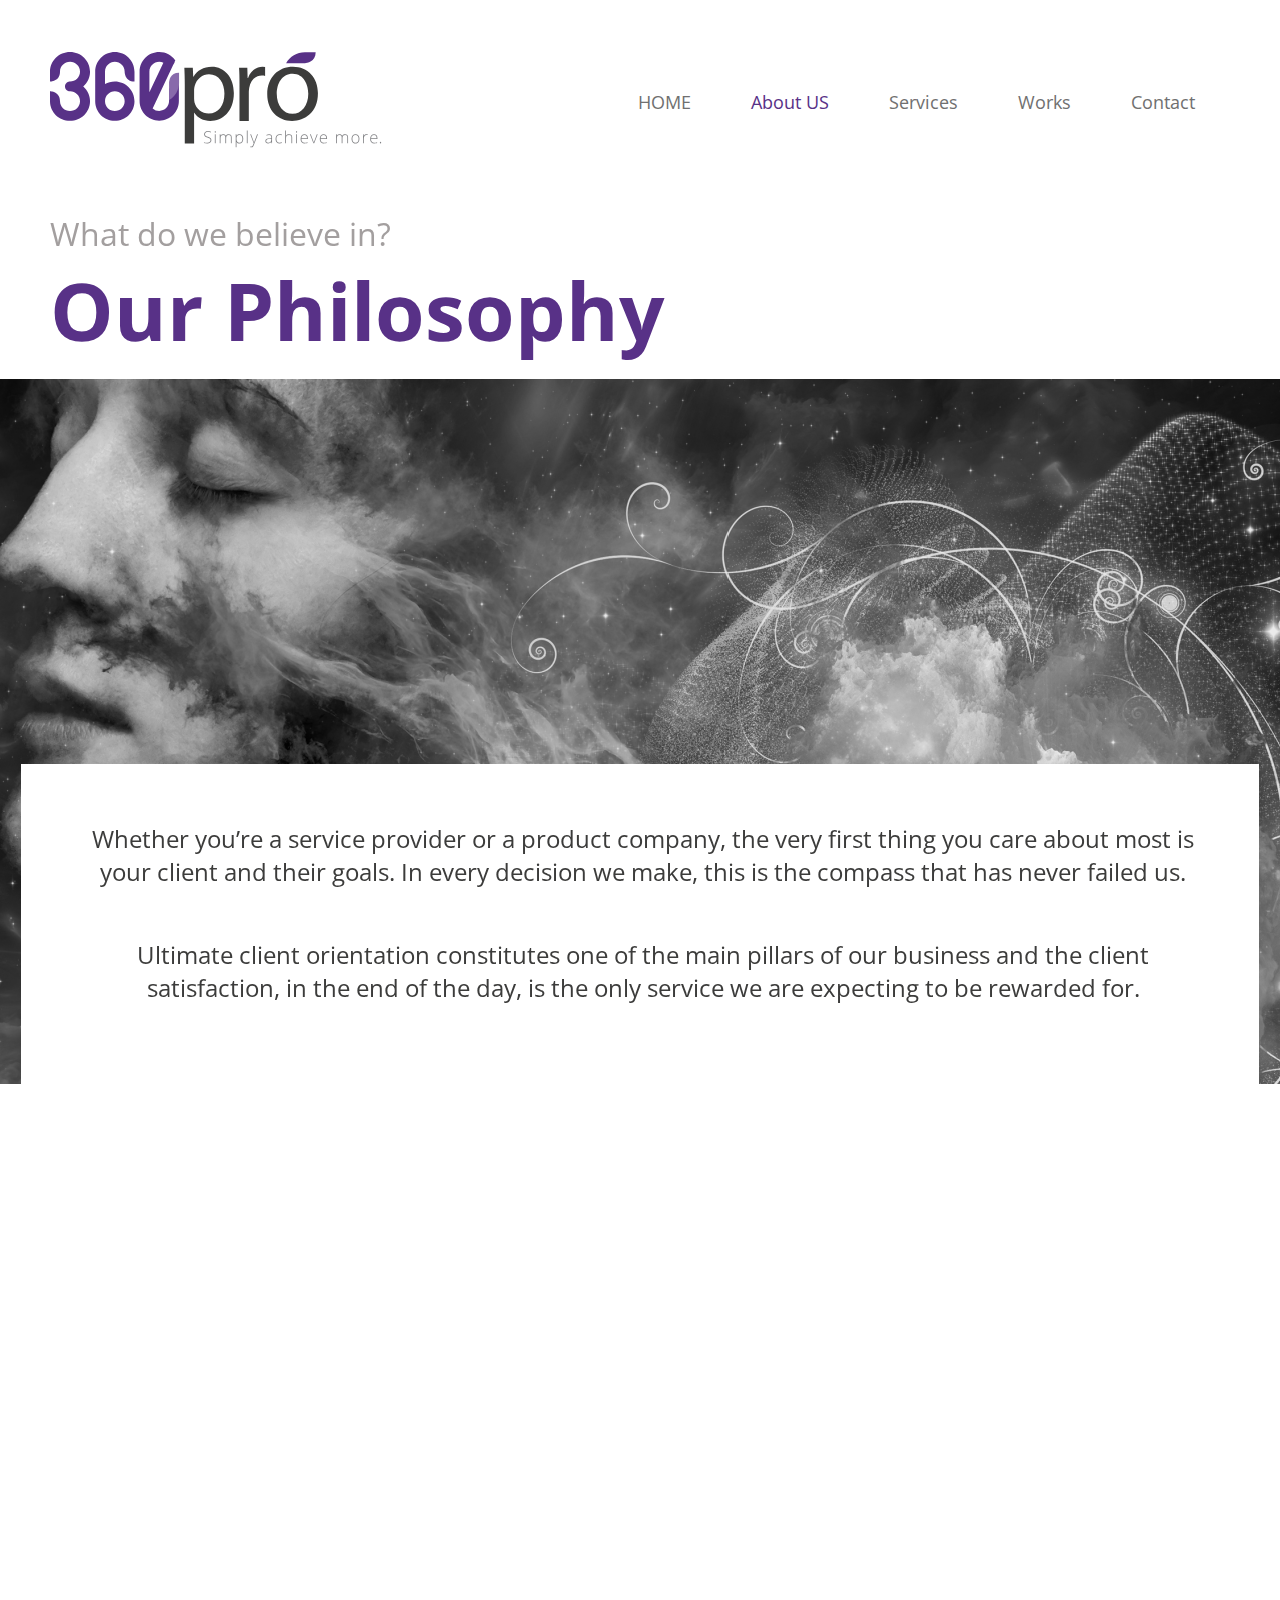
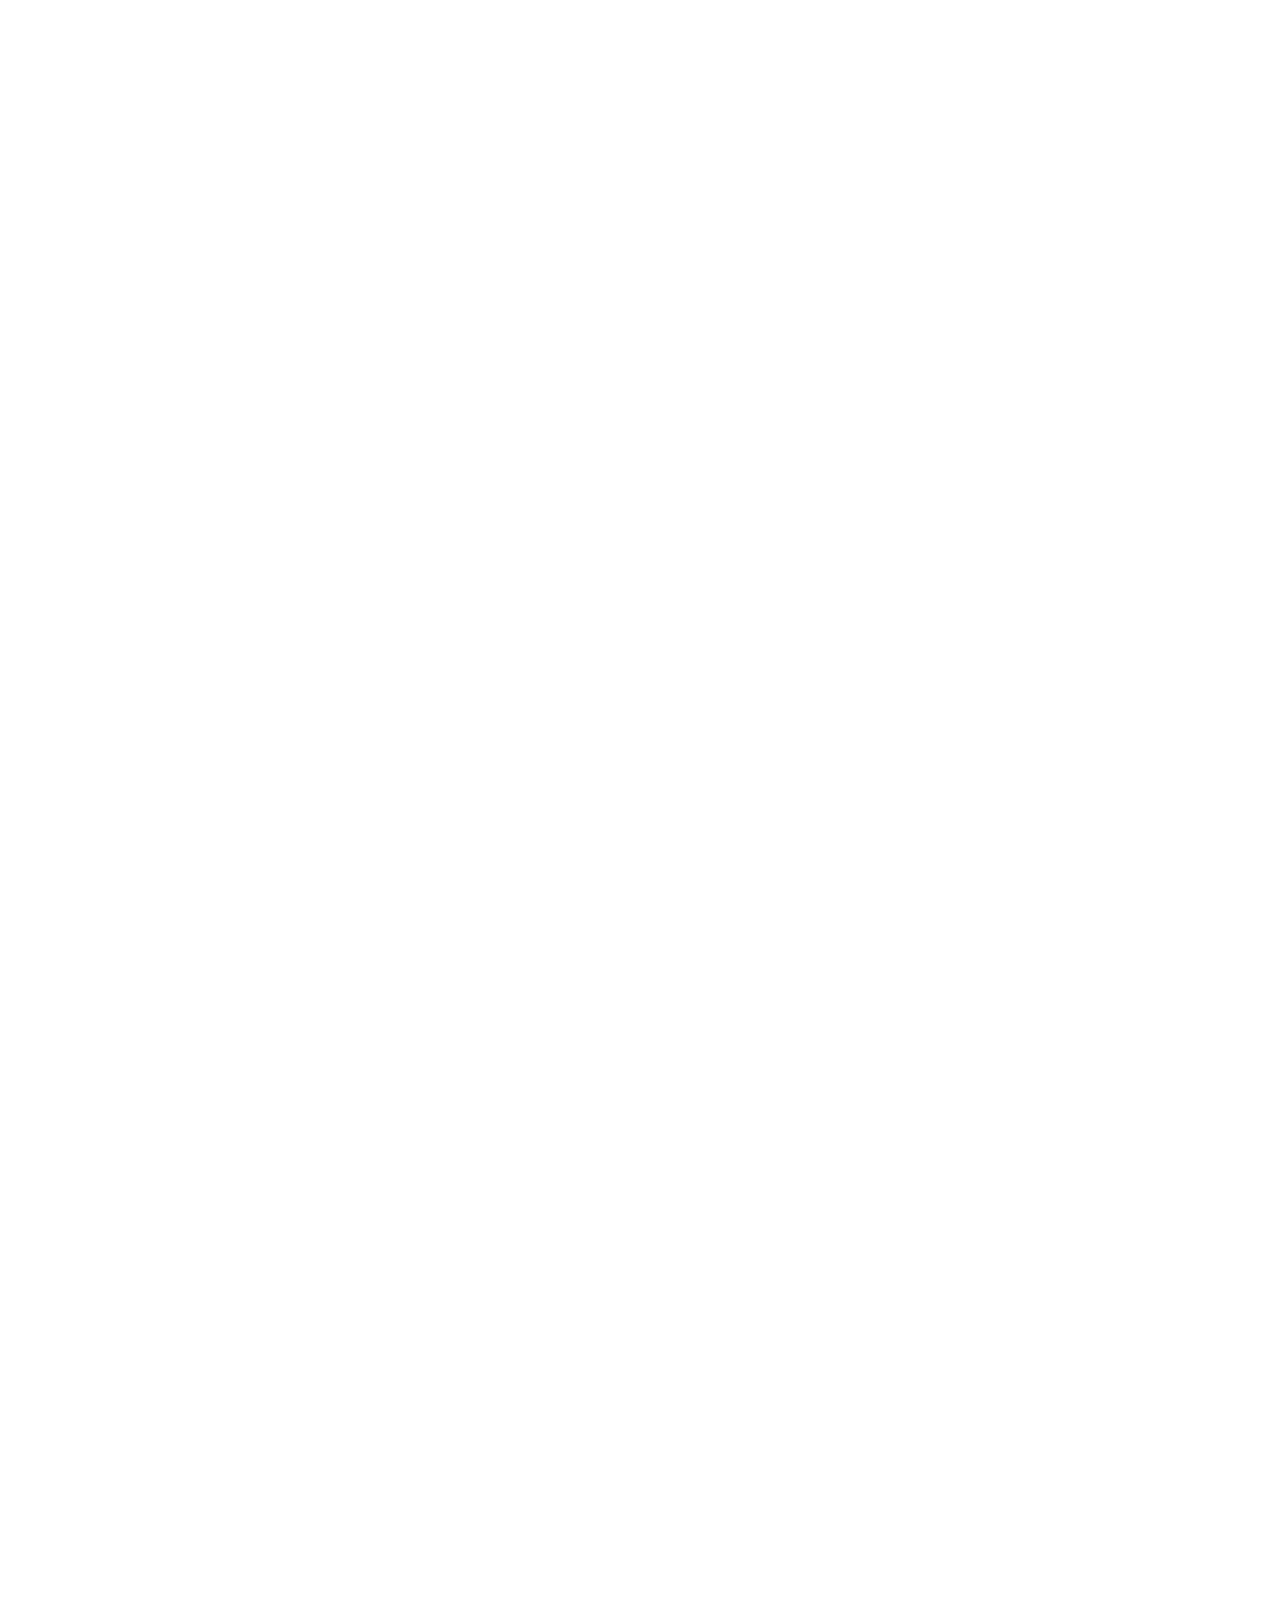
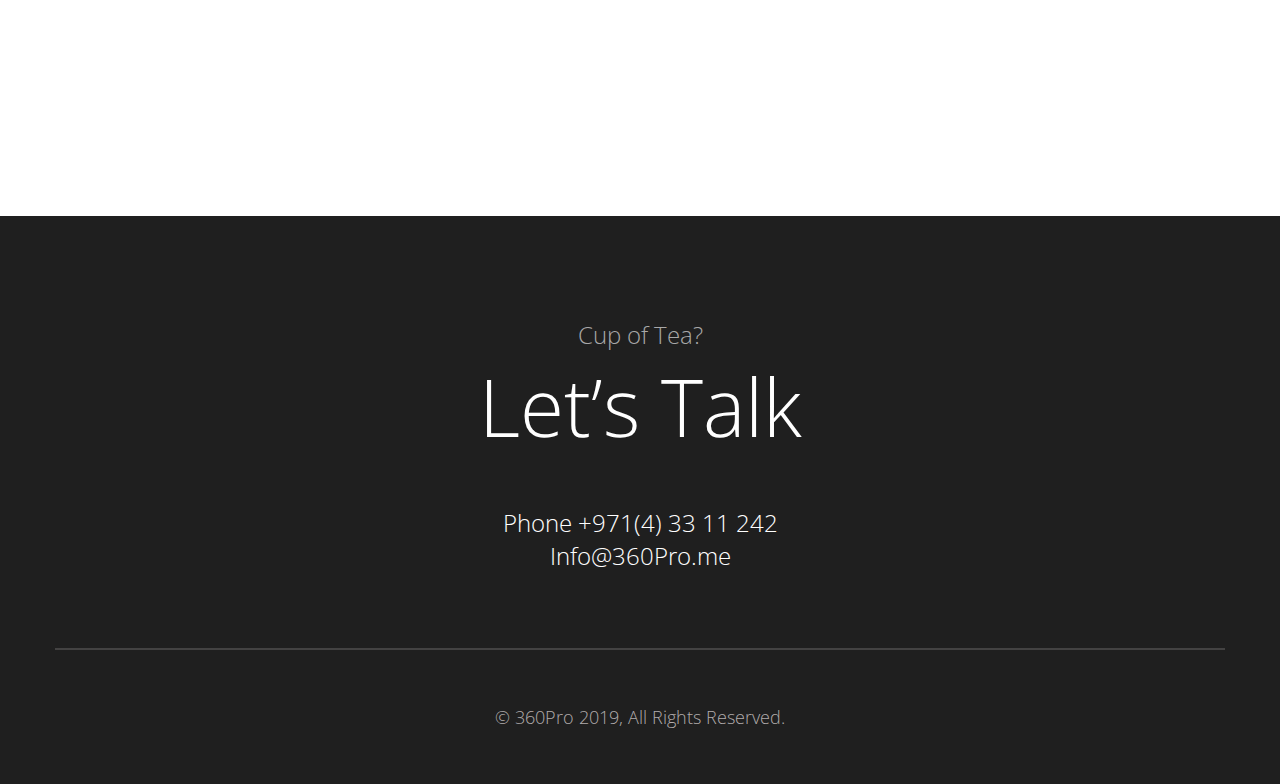
<file: about_us.html>
<!DOCTYPE html>
<html class="html" lang="en">
<head>
    <meta charset="UTF-8">
    <meta name="viewport" content="width=device-width, initial-scale=1.0">
    <meta http-equiv="X-UA-Compatible" content="ie=edge">
    <link rel="stylesheet" href="css/slick.css">
    <link rel="stylesheet" href="css/slick-theme.css">
    <link href="https://unpkg.com/aos@2.3.1/dist/aos.css" rel="stylesheet">
    <link rel="stylesheet" href="css/style.css">
    <title>360pro</title>
</head>
<body class="body">

<header>
    <div class="header-menu">

        <!-- Hamburegr menu icon -->
        <div class="ham-icon" id="burger"></div>
        <!-- End header menu -->
        <!-- Hamburger menu -->
        <div id="main-ham">
            <div id="ham-second">
                <ul class="ham-menu__links">
                    <span class="ham-close"></span>
                    <li class="ham-menu__link">
                        <a href="#" class="ham-menu__item">home</a>
                    </li>
                    <li class="ham-menu__link">
                        <a href="#" class="ham-menu__item">about US</a>
                    </li>
                    <li class="ham-menu__link">
                        <a href="#" class="ham-menu__item">services</a>
                    </li>
                    <li class="ham-menu__link">
                        <a href="#" class="ham-menu__item">works</a>
                    </li>
                    <li class="ham-menu__link">
                        <a href="#" class="ham-menu__item">contact</a>
                    </li>
                </ul>
            </div>
        </div>
        <!-- Hamburger menu -->

        <a class="logo-link" href="#">
            <img class="logo" src="img/components/main-logo.svg" alt="Site logotype">
            <img class="logo-mob" src="img/components/main-logo__mob.svg" alt="Site logotype">
        </a>
        <ul class="header-menu__links">
            <li class="header-menu__link">
                <a href="#" class="header-menu__item">home</a>
            </li>
            <li class="header-menu__link">
                <a href="#" class="header-menu__item item-active">about US</a>
            </li>
            <li class="header-menu__link">
                <a href="#" class="header-menu__item">services</a>
            </li>
            <li class="header-menu__link">
                <a href="#" class="header-menu__item">works</a>
            </li>
            <li class="header-menu__link">
                <a href="#" class="header-menu__item">contact</a>
            </li>
        </ul>
    </div>
</header>

<main>

<div class="philosophy-block">
    <h2 class="philosophy-block__subttl" data-aos="fade-up">What do we believe in?</h2>
    <h1 class="philosophy-block__ttl" data-aos="fade-up">Our Philosophy</h1>
</div>
<div class="philosophy-bg" data-aos="fade-up">
    <img src="img/backgrounds/philosophy-bg.png" alt="Philosophy background">
    <img class="philosophy-bg__sm" src="img/backgrounds/philosophy-bg__sm.png" alt="Philosophy background">
</div>

<div class="philosophy-sides">
    <div class="philosophy-info" data-aos="fade-up">
        <p class="philosophy-txt" data-aos="fade-up" data-aos-delay="200">Whether you’re a service provider or a product company,
            the very first thing you care about most is your client and their goals. In
            every decision we make, this is the compass that has never failed us.</p>
        <p class="philosophy-txt" data-aos="fade-up" data-aos-delay="300">Ultimate client orientation constitutes one of the main
            pillars of our business and the client satisfaction, in the end of the day,
            is the only service we are expecting to be rewarded for.</p>
        <p class="philosophy-txt" data-aos="fade-up" data-aos-delay="400">Our team is united around the mission of delivering
            services that lift off our clients’ success. Our vision is to work on
            solutions but not just projects. Our attitude is to solve problems but
            not just tasks. Our approach is to deliver but no just complete.</p>
        <p class="philosophy-txt" data-aos="fade-up" data-aos-delay="500">We do the work we love to let our clients grow
            the business they love.</p>
    </div>
</div>

    <div class="philosophy-approach" data-aos="fade-up">
        <h2 class="philosophy-approach__subtt">What is behind our projects?</h2>
        <h1 class="philosophy-approach__ttl">OUR APPROACH</h1>
        <span class="philosophy-approach__subtxt">With these five steps, we bring ideas to life</span>
    </div>
<div class="philosophy-sides">
    <div class="philosophy-step" data-aos="fade-up" data-aos-delay="200">
        <div class="step step-one">
            <img class="step-img" src="img/components/apr-1.svg" alt="Approach image">
            <span class="step-txt">EVALUATION</span>
        </div>
        <p class="philosophy-step__txt">Your business idea or challenge is evaluated for technical feasibility and estimated investment.</p>
    </div>
    <div class="philosophy-step" data-aos="fade-up" data-aos-delay="300">
        <div class="step step-two">
            <img class="step-img" src="img/components/apr-white2.svg" alt="Approach image">
            <span class="step-txt step-two__txt">DESIGN</span>
        </div>
        <p class="philosophy-step__txt text-two">Ideas take shape and turn into requirements and user experience wireframes.</p>
    </div>
    <div class="philosophy-step" data-aos="fade-up" data-aos-delay="400">
        <div class="step step-one">
            <img class="step-img" src="img/components/apr-3.svg" alt="Approach image">
            <span class="step-txt">DEVELOPMENT</span>
        </div>
        <p class="philosophy-step__txt">This is the active phase of software development according to the requirements.</p>
    </div>
    <div class="philosophy-step" data-aos="fade-up" data-aos-delay="500">
        <div class="step step-two">
            <img class="step-img" src="img/components/apr-4.svg" alt="Approach image">
            <span class="step-txt step-two__txt">TESTING</span>
        </div>
        <p class="philosophy-step__txt text-two">Every completed piece of functionality undergoes a thorough testing by
            professional QA engineers to guarantee exceptional quality.</p>
    </div>
    <div class="philosophy-step" data-aos="fade-up" data-aos-delay="600">
        <div class="step step-one">
            <img class="step-img" src="img/components/apr-black5.svg" alt="Approach image">
            <span class="step-txt">DELIVERY</span>
        </div>
        <p class="philosophy-step__txt">Your solution is all done, tested, and deployed to your infrastructure.</p>
    </div>
</div>
</main>

<footer class="footer">
    <h2 class="footer-subttl">Cup of Tea?</h2>
    <h1 class="footer-ttl">Let’s Talk</h1>
    <div class="footer-contacts">
        <a class="contact" href="tell:+97143311242">Phone +971(4) 33 11 242</a>
        <a class="contact" href="mailto:Info@360Pro.me">Info@360Pro.me</a>
    </div>
    <div class="copy-block">
        <span class="copy">© 360Pro 2019, All Rights Reserved.</span>
    </div>
</footer>

<script src="https://cdnjs.cloudflare.com/ajax/libs/jquery/3.4.1/jquery.min.js"></script>
<script src="js/slick.min.js"></script>
<script src="https://unpkg.com/aos@2.3.1/dist/aos.js"></script>
<script src="js/main.js"></script>
</body>
</html>
</file>
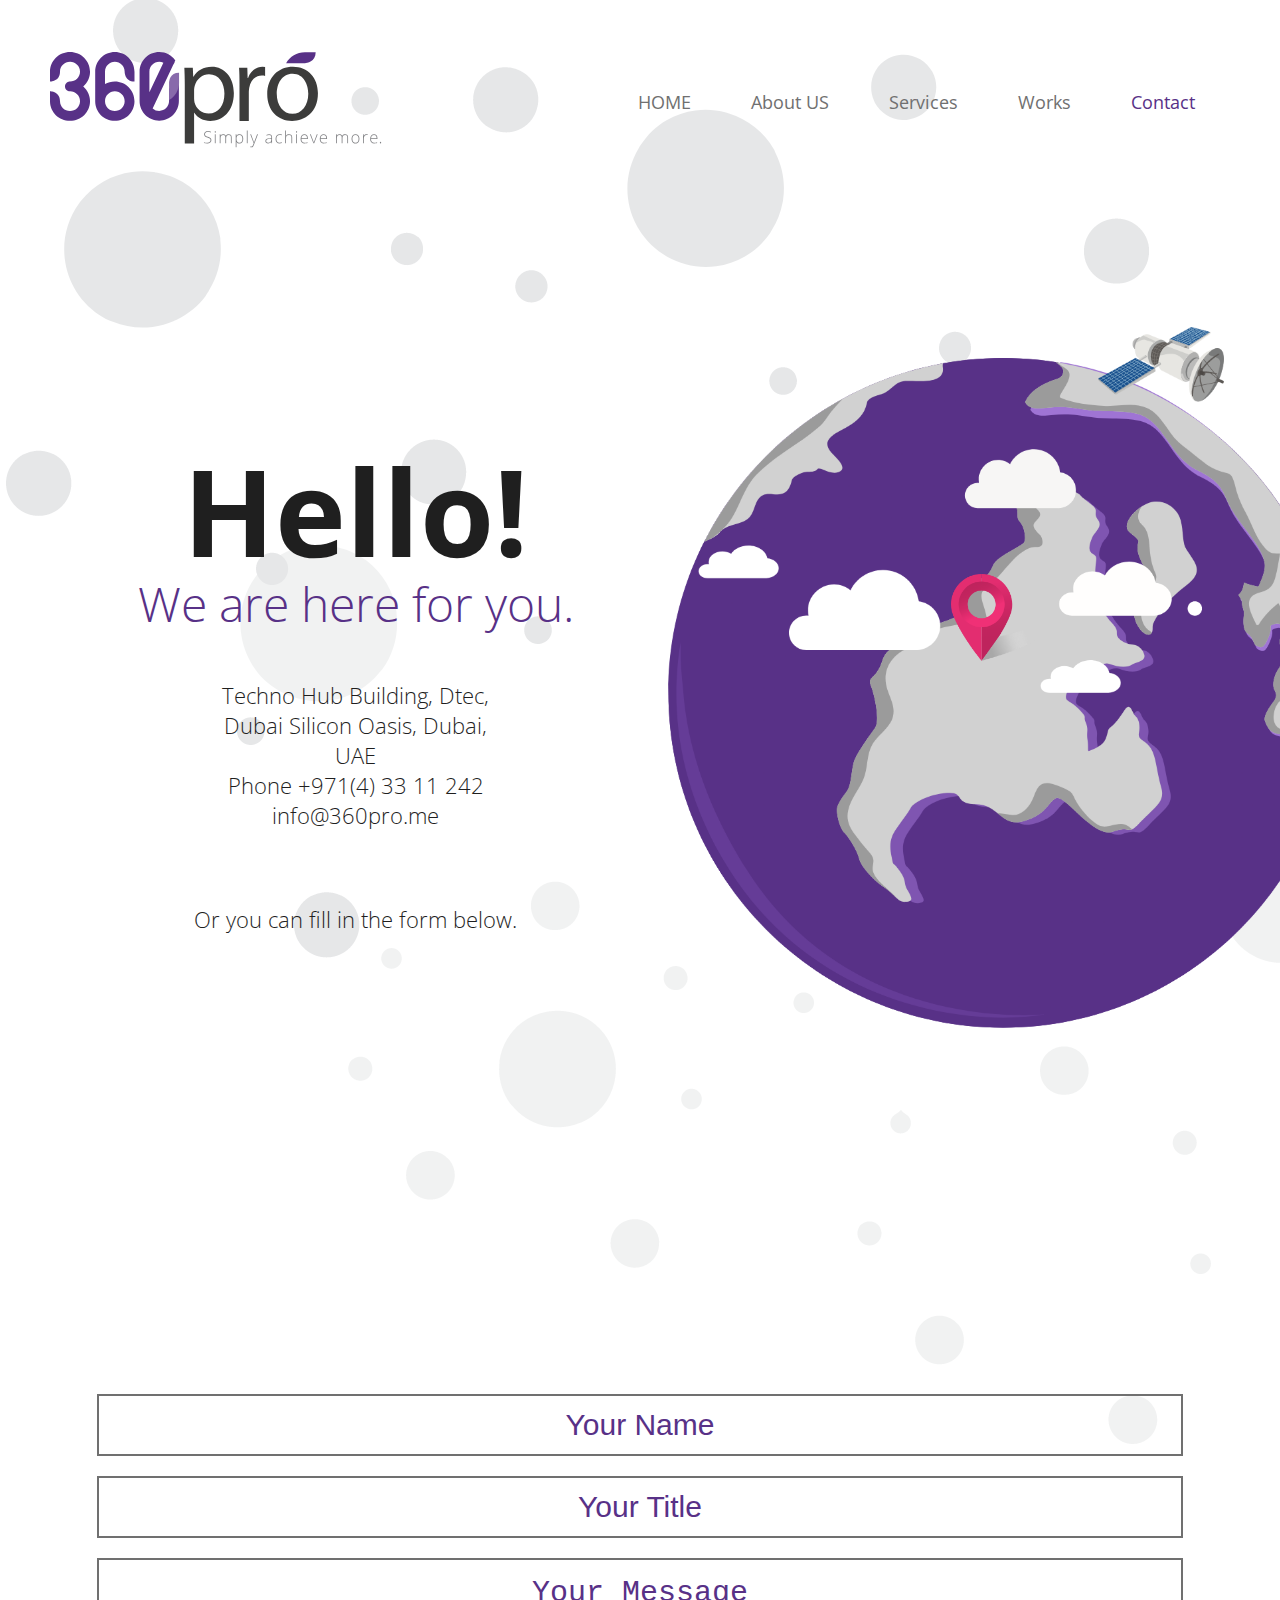
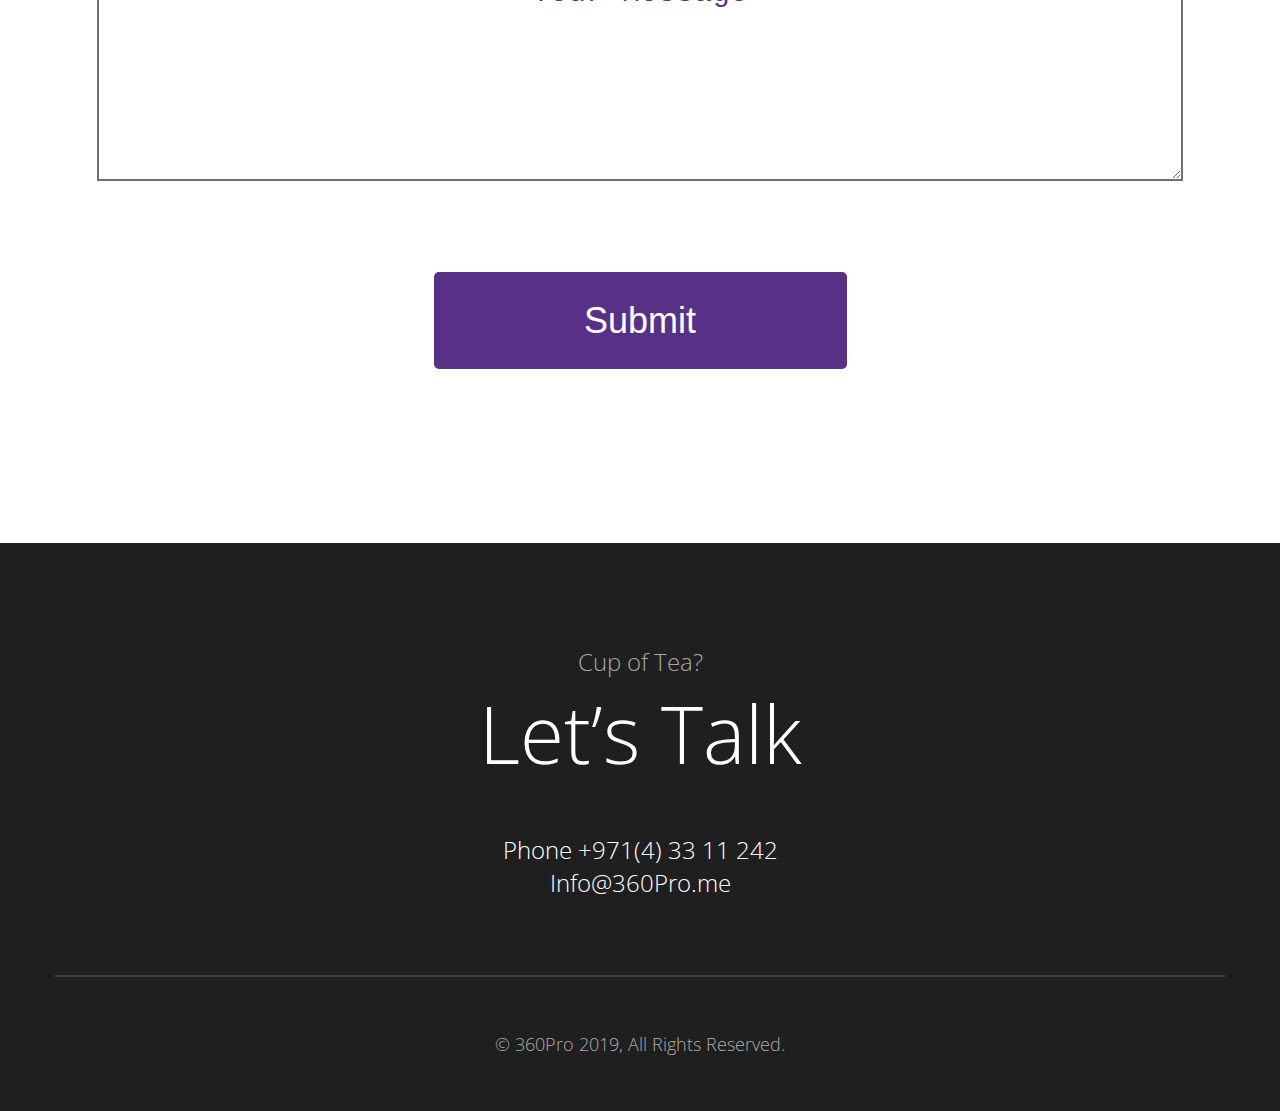
<file: contact.html>
<!DOCTYPE html>
<html class="html" lang="en">
<head>
    <meta charset="UTF-8">
    <meta name="viewport" content="width=device-width, initial-scale=1.0">
    <meta http-equiv="X-UA-Compatible" content="ie=edge">
    <link rel="stylesheet" href="css/slick.css">
    <link rel="stylesheet" href="css/slick-theme.css">
    <link href="https://unpkg.com/aos@2.3.1/dist/aos.css" rel="stylesheet">
    <link rel="stylesheet" href="css/style.css">
    <title>360pro</title>
</head>
<body class="body">

<header>
    <div class="header-menu">

        <!-- Hamburegr menu icon -->
        <div class="ham-icon" id="burger"></div>
        <!-- End header menu -->
        <!-- Hamburger menu -->
        <div id="main-ham">
            <div id="ham-second">
                <ul class="ham-menu__links">
                    <span class="ham-close"></span>
                    <li class="ham-menu__link">
                        <a href="#" class="ham-menu__item">home</a>
                    </li>
                    <li class="ham-menu__link">
                        <a href="#" class="ham-menu__item">about US</a>
                    </li>
                    <li class="ham-menu__link">
                        <a href="#" class="ham-menu__item">services</a>
                    </li>
                    <li class="ham-menu__link">
                        <a href="#" class="ham-menu__item">works</a>
                    </li>
                    <li class="ham-menu__link">
                        <a href="#" class="ham-menu__item">contact</a>
                    </li>
                </ul>
            </div>
        </div>
        <!-- Hamburger menu -->

        <a class="logo-link" href="#">
            <img class="logo" src="img/components/main-logo.svg" alt="Site logotype">
            <img class="logo-mob" src="img/components/main-logo__mob.svg" alt="Site logotype">
        </a>
        <ul class="header-menu__links">
            <li class="header-menu__link">
                <a href="#" class="header-menu__item">home</a>
            </li>
            <li class="header-menu__link">
                <a href="#" class="header-menu__item">about US</a>
            </li>
            <li class="header-menu__link">
                <a href="#" class="header-menu__item">services</a>
            </li>
            <li class="header-menu__link">
                <a href="#" class="header-menu__item">works</a>
            </li>
            <li class="header-menu__link">
                <a href="#" class="header-menu__item item-active">contact</a>
            </li>
        </ul>
    </div>
</header>

<main id="contact-main">

<div class="contact-bg">
    <img class="contact-bg__img" src="img/backgrounds/contact-bg.png" alt="Contact background">

<div class="contact-info">
    <div class="contact-info__block">
        <h1 class="contact-ttl">Hello!</h1>
        <h2 class="contact-subttl">We are here for you.</h2>
        <div class="contact-earth__mob">
            <img src="img/components/contact-earth.png" alt="Contatc earth">
            <img class="contact-bg__el el-cloud" data-aos="fade-right" data-aos-delay="500" data-aos-offset="-100" src="img/components/contact-cloud.png" alt="Contact background">
            <img class="contact-bg__el el-mark" data-aos="zoom-out-down" data-aos-delay="300" data-aos-offset="-300" src="img/components/contact-mark.png" alt="Contact background">
            <img class="contact-bg__el el-satellite" data-aos="fade-up-right" data-aos-delay="700" data-aos-offset="-100" src="img/components/contact-satellite.png" alt="Contact background">
        </div>
        <div class="contacts">
            <a class="address" target="_blanck" href="https://g.page/DtecDSO?share">Techno Hub Building, Dtec, Dubai Silicon Oasis, Dubai, UAE</a>
            <a class="phone" href="tell:+97143311242">Phone +971(4) 33 11 242</a>
            <a class="mail" href="mailto:info@360pro.me">info@360pro.me</a>
        </div>
        <span class="contact-desc">Or you can fill in the form below.</span>
    </div>
    <div class="contact-info__earth">
        <img data-aos="fade-right" src="img/components/contact-earth.png" alt="Contatc earth">
        <img class="contact-bg__el el-cloud" data-aos="fade-right" data-aos-delay="500" data-aos-offset="-100" src="img/components/contact-cloud.png" alt="Contact background">
        <img class="contact-bg__el el-mark" data-aos="zoom-out-down" data-aos-delay="300" data-aos-offset="-300" src="img/components/contact-mark.png" alt="Contact background">
        <img class="contact-bg__el el-satellite" data-aos="fade-up-right" data-aos-delay="700" data-aos-offset="-100" src="img/components/contact-satellite.png" alt="Contact background">
    </div>
</div>

</div>

<form action="#" class="contact-form">
    <div class="contact-form__inp">
        <label for="name" class="inp-label">Your Name</label>
        <input type="text" class="inp-name" id="name" placeholder="Your Name">
    </div>
    <div class="contact-form__inp">
        <label for="title" class="inp-label">Your Title</label>
        <input type="text" class="inp-title" id="title" placeholder="Your Title">
    </div>
    <div class="contact-form__inp">
        <label for="message" class="inp-label">Your Message</label>
        <textarea class="inp-message" rows="5" id="message" placeholder="Your Message"></textarea>
    </div>
    <input type="submit" class="submit-btn" value="Submit">
</form>

</main>

<footer class="footer">
    <h2 class="footer-subttl">Cup of Tea?</h2>
    <h1 class="footer-ttl">Let’s Talk</h1>
    <div class="footer-contacts">
        <a class="contact" href="tell:+97143311242">Phone +971(4) 33 11 242</a>
        <a class="contact" href="mailto:Info@360Pro.me">Info@360Pro.me</a>
    </div>
    <div class="copy-block">
        <span class="copy">© 360Pro 2019, All Rights Reserved.</span>
    </div>
</footer>

<script src="https://cdnjs.cloudflare.com/ajax/libs/jquery/3.4.1/jquery.min.js"></script>
<script src="js/slick.min.js"></script>
<script src="https://unpkg.com/aos@2.3.1/dist/aos.js"></script>
<script src="js/main.js"></script>
</body>
</html>
</file>
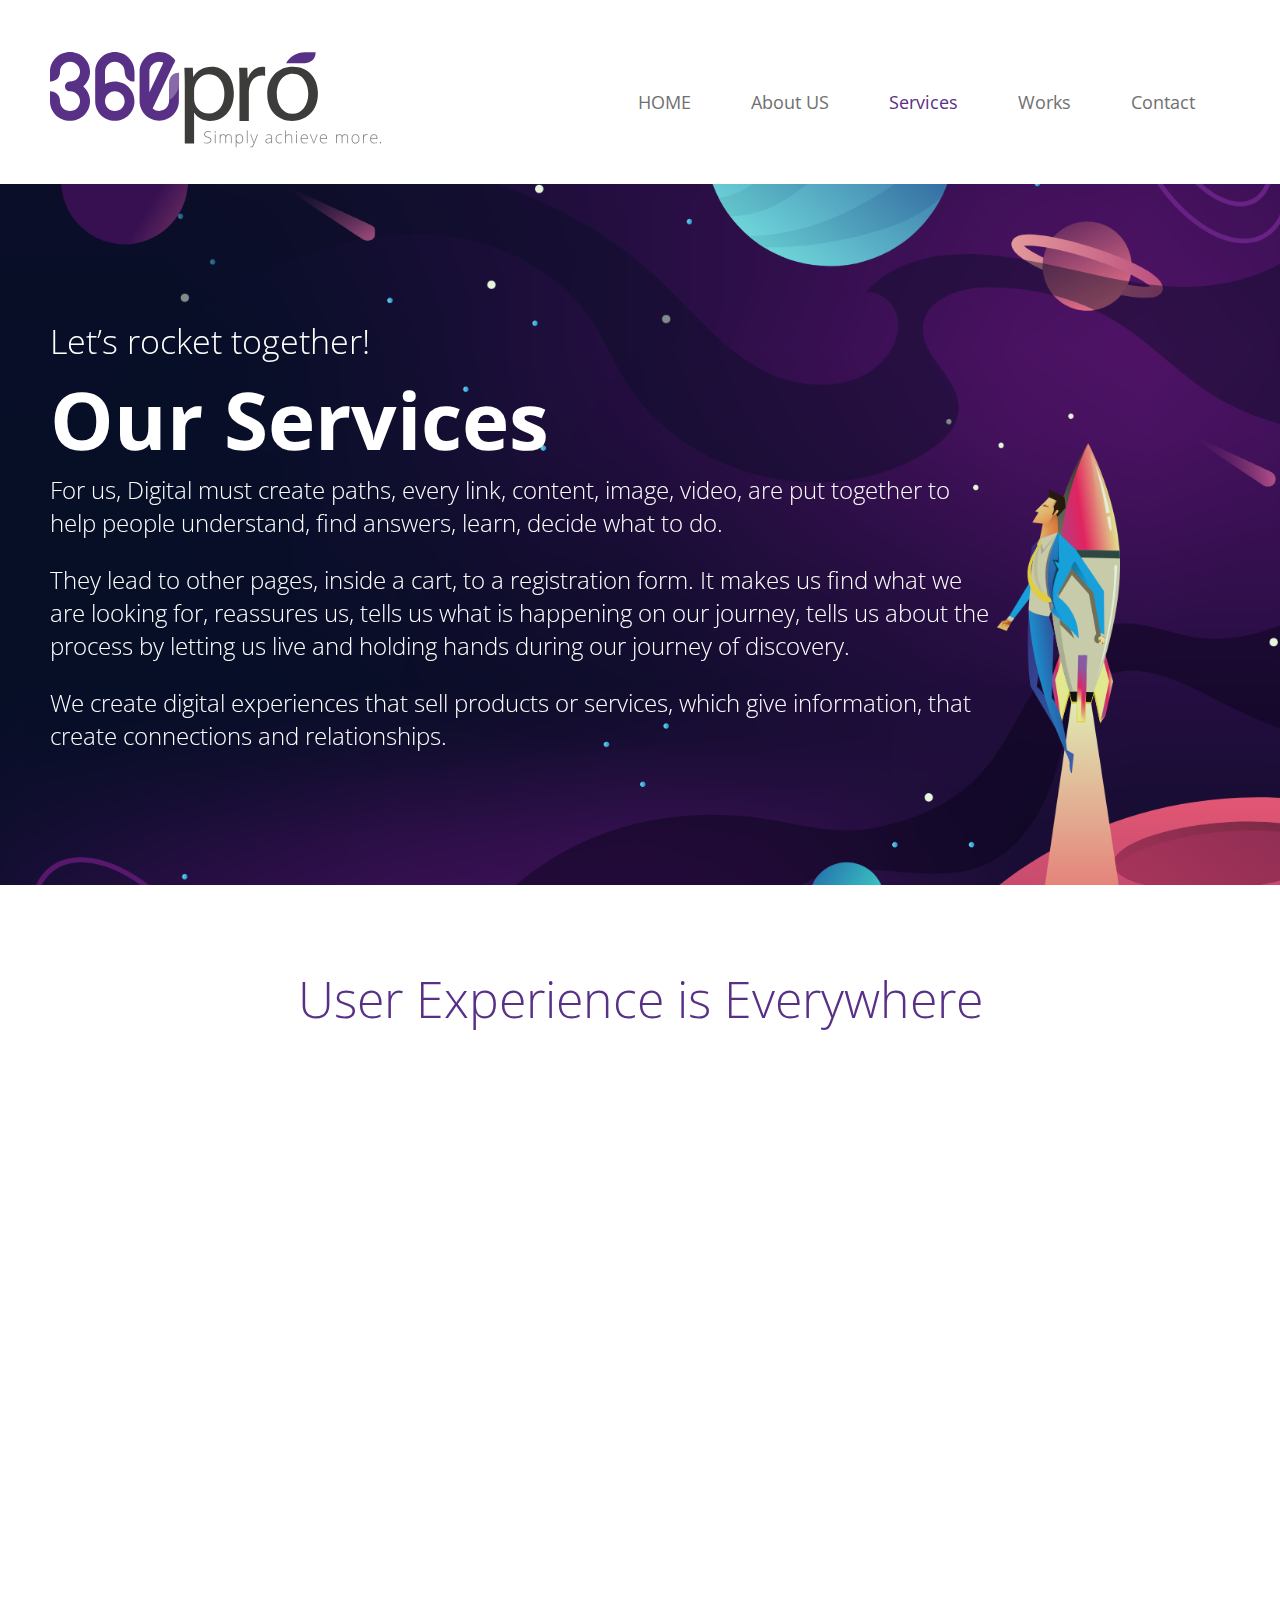
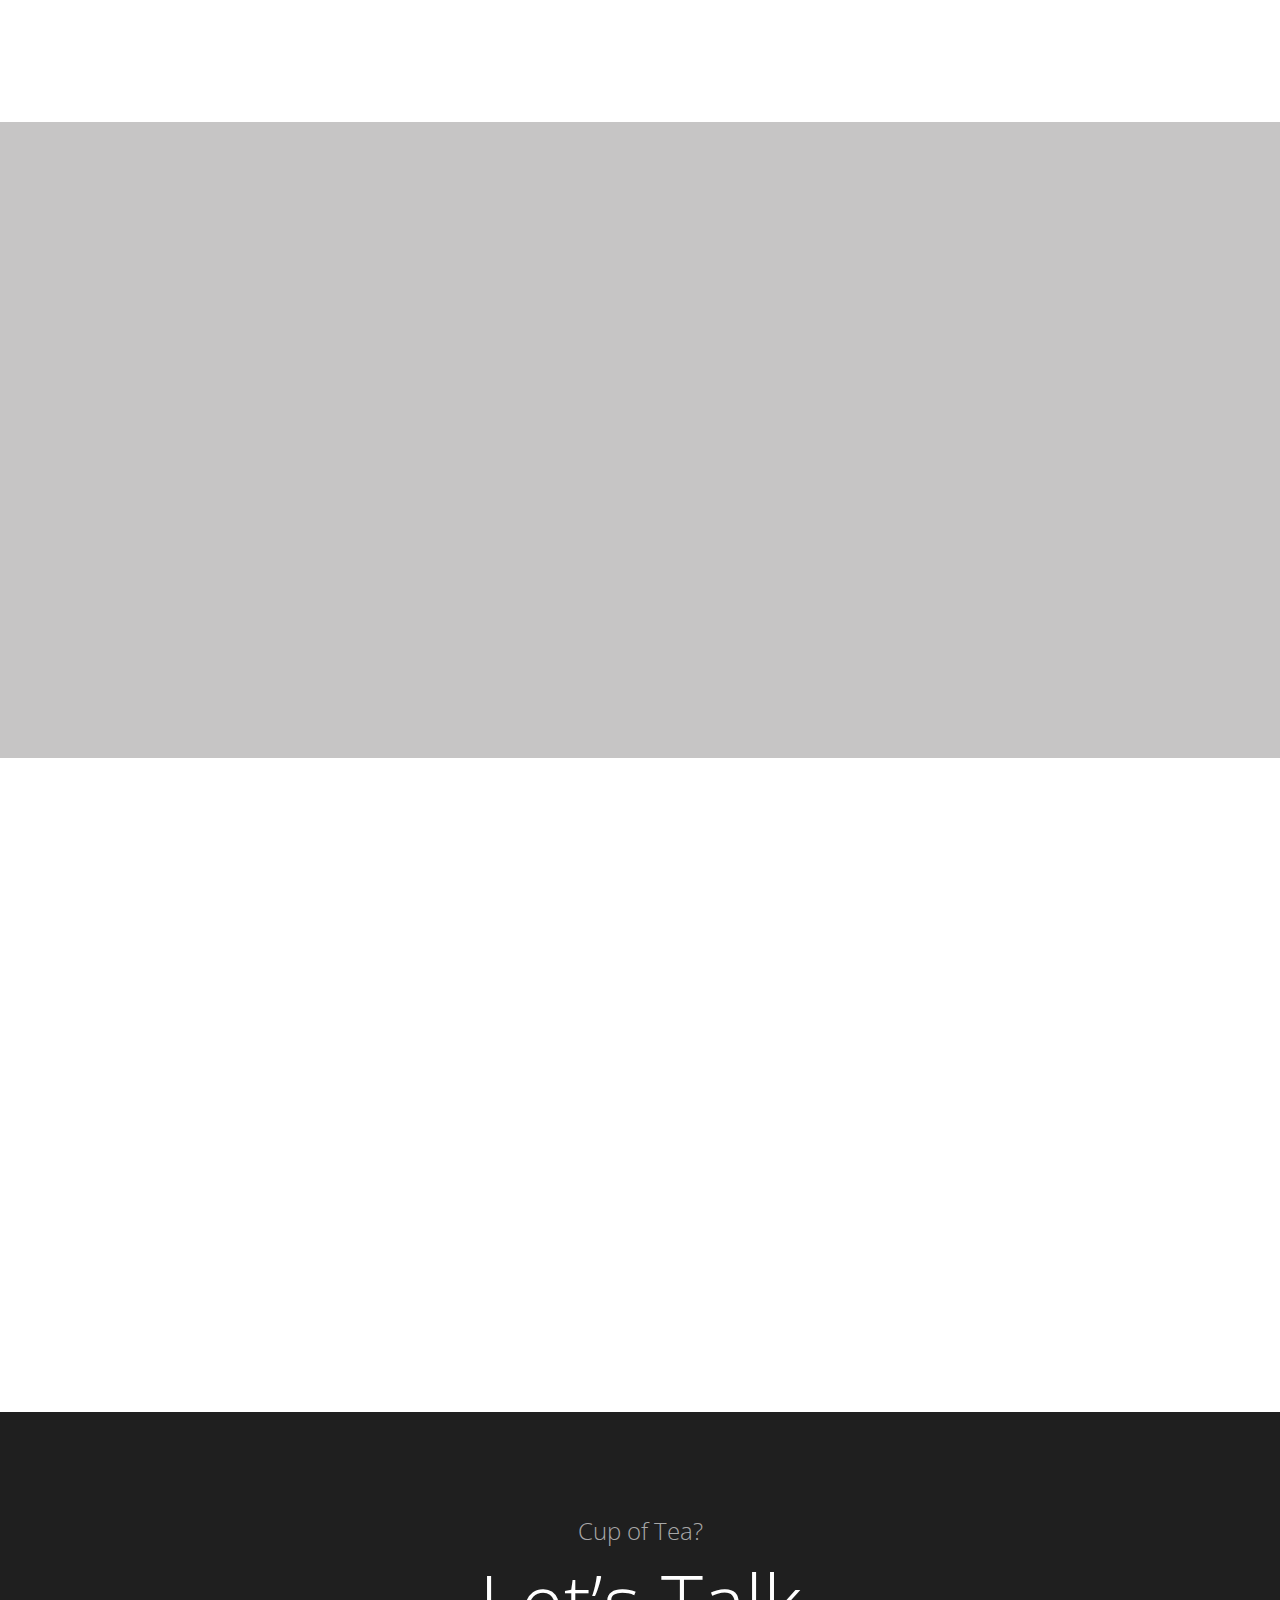
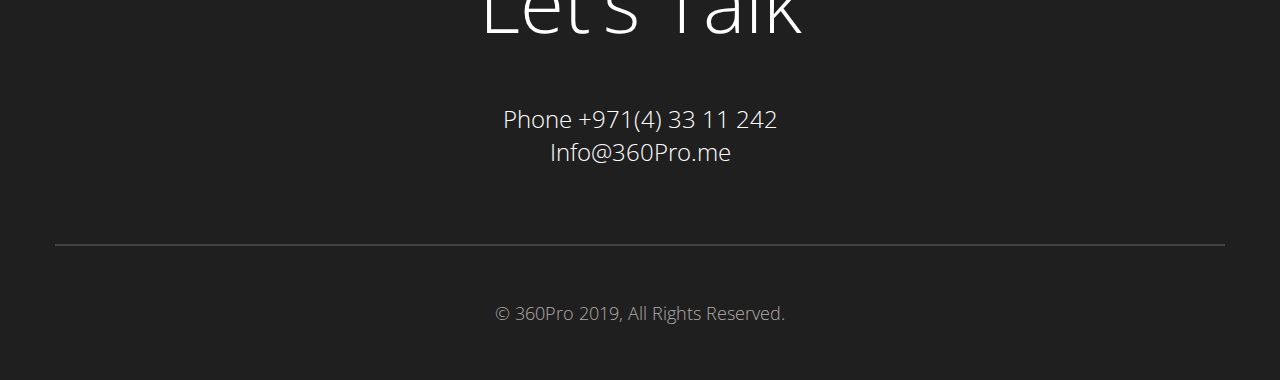
<file: services.html>
<!DOCTYPE html>
<html class="html" lang="en">
<head>
    <meta charset="UTF-8">
    <meta name="viewport" content="width=device-width, initial-scale=1.0">
    <meta http-equiv="X-UA-Compatible" content="ie=edge">
    <link rel="stylesheet" href="css/slick.css">
    <link rel="stylesheet" href="css/slick-theme.css">
    <link href="https://unpkg.com/aos@2.3.1/dist/aos.css" rel="stylesheet">
    <link rel="stylesheet" href="css/style.css">
    <title>360pro</title>
</head>
<body class="body">

<header>
    <div class="header-menu">

        <!-- Hamburegr menu icon -->
        <div class="ham-icon" id="burger"></div>
        <!-- End header menu -->
        <!-- Hamburger menu -->
        <div id="main-ham">
            <div id="ham-second">
                <ul class="ham-menu__links">
                    <span class="ham-close"></span>
                    <li class="ham-menu__link">
                        <a href="#" class="ham-menu__item">home</a>
                    </li>
                    <li class="ham-menu__link">
                        <a href="#" class="ham-menu__item">about US</a>
                    </li>
                    <li class="ham-menu__link">
                        <a href="#" class="ham-menu__item">services</a>
                    </li>
                    <li class="ham-menu__link">
                        <a href="#" class="ham-menu__item">works</a>
                    </li>
                    <li class="ham-menu__link">
                        <a href="#" class="ham-menu__item">contact</a>
                    </li>
                </ul>
            </div>
        </div>
        <!-- Hamburger menu -->

        <a class="logo-link" href="#">
            <img class="logo" src="img/components/main-logo.svg" alt="Site logotype">
            <img class="logo-mob" src="img/components/main-logo__mob.svg" alt="Site logotype">
        </a>
        <ul class="header-menu__links">
            <li class="header-menu__link">
                <a href="#" class="header-menu__item">home</a>
            </li>
            <li class="header-menu__link">
                <a href="#" class="header-menu__item">about US</a>
            </li>
            <li class="header-menu__link">
                <a href="#" class="header-menu__item item-active">services</a>
            </li>
            <li class="header-menu__link">
                <a href="#" class="header-menu__item">works</a>
            </li>
            <li class="header-menu__link">
                <a href="#" class="header-menu__item">contact</a>
            </li>
        </ul>
    </div>
</header>

<main>

<div class="services-titles">
    <h2 class="services-titles__subttl" data-aos="fade-right">What do we believe in?</h2>
    <h1 class="services-titles__ttl" data-aos="fade-right">Our Services</h1>
</div>

<div class="services-bg__wrap">
    <img src="img/backgrounds/services-main__bg.png" alt="Services image" class="services-bg__img">
    <img src="img/components/services-bg__mob.png" alt="Services image small" class="services-small__img">
    <div class="services-info">
        <h2 class="services-info__subttl" data-aos="fade-right">Let’s rocket together!</h2>
        <h1 class="services-info__ttl" data-aos="fade-right">Our Services</h1>
        <p class="services-info__txt" data-aos="fade-right">For us, Digital must create paths,
            every link, content, image, video, are put together to help
            people understand, find answers, learn, decide what to do. </p>
        <p class="services-info__txt" data-aos="fade-right">They lead to other pages, inside a cart,
            to a registration form. It makes us find what we are looking for,
            reassures us, tells us what is happening on our journey, tells us
            about the process by letting us live and holding hands during our
            journey of discovery.</p>
        <p class="services-info__txt" data-aos="fade-right">We create digital experiences that sell
            products or services, which give information, that create
            connections and relationships.</p>
    </div>
</div>

<div class="services-mob">
    <p class="services-mob__txt" data-aos="fade-right">For us, Digital must create paths,
            every link, content, image, video, are put together to help
            people understand, find answers, learn, decide what to do. </p>
    <p class="services-mob__txt" data-aos="fade-right">They lead to other pages, inside a cart,
            to a registration form. It makes us find what we are looking for,
            reassures us, tells us what is happening on our journey, tells us
            about the process by letting us live and holding hands during our
            journey of discovery.</p>
    <p class="services-mob__txt" data-aos="fade-right">We create digital experiences that sell
            products or services, which give information, that create
            connections and relationships.</p>
</div>



<div class="services-do">
    <h2 class="services-do__subttl" data-aos="fade-up">User Experience is Everywhere</h2>
    <h1 class="services-do__ttl" data-aos="fade-up">What We Do</h1>
    <div class="services-do__blocks">
        <div class="services-do__block">
            <img class="block-img" data-aos="fade-up" data-aos-delay="200" src="img/components/specialties-info1.svg" alt="What we do image">
            <span class="block-desc" data-aos="fade-up" data-aos-delay="300">UX & UI Design.</span>
            <span class="block-desc" data-aos="fade-up" data-aos-delay="400">Web Development.</span>
            <span class="block-desc" data-aos="fade-up" data-aos-delay="500">Mobile Apps.</span>
            <span class="block-desc" data-aos="fade-up" data-aos-delay="600">Creative Strategies.</span>
            <span class="block-desc" data-aos="fade-up" data-aos-delay="700">Social Media.</span>
        </div>
        <div class="services-do__block">
            <img class="block-img do-second__img" data-aos="fade-up" data-aos-delay="200" src="img/components/specialties-info2.svg" alt="What we do image">
            <span class="block-desc" data-aos="fade-up" data-aos-delay="300">Learning Management Systems.</span>
            <span class="block-desc" data-aos="fade-up" data-aos-delay="400">E-Learning Content.</span>
            <span class="block-desc" data-aos="fade-up" data-aos-delay="500">Animation/Gamification.</span>
            <span class="block-desc" data-aos="fade-up" data-aos-delay="600">Virtual Reality.</span>
        </div>
    </div>
</div>

<div class="services-choose">
    <h1 class="services-choose__ttl" data-aos="fade-up">Why Should You Choose Us?</h1>
    <div class="services-choose__blocks">
        <div class="choose-wrap" data-aos="fade-up" data-aos-delay="200">
            <img src="img/backgrounds/choose-bg.png" alt="Choose image" class="choose-img">
        </div>
        <div class="choose-info">
            <span class="choose-info__txt" data-aos="fade-up" data-aos-delay="300">20+ years’ of experience</span>
            <span class="choose-info__txt" data-aos="fade-up" data-aos-delay="400">Obsessed with the details</span>
            <span class="choose-info__txt" data-aos="fade-up" data-aos-delay="500">Functional aesthetics</span>
            <span class="choose-info__txt" data-aos="fade-up" data-aos-delay="600">Love for our work</span>
        </div>
    </div>
</div>

<div class="services-adopt">
    <h1 class="services-adopt__ttl" data-aos="fade-up">Adopt a Services Mind-Set</h1>
    <div class="services-adopt__blocks">
        <div class="adopt-info">
            <p class="adopt-info__txt" data-aos="fade-up" data-aos-delay="200">We select and combine services
                from a range of best-in-class providers, within an
                overall framework that suits our organization’s unique
                needs and goals.</p>
            <p class="adopt-info__txt" data-aos="fade-up" data-aos-delay="300">Our high capabilities and fields
                of technology expertise in different areas:</p>
            <div class="adopt-img__mob" data-aos="fade-up" data-aos-delay="400">
                <img class="img-mob" src="img/components/adopt-img.png" alt="Adopt image">
            </div>
            <p class="adopt-info__txt" data-aos="fade-up" data-aos-delay="400">Communication, Product, Architecture, Business, Education, Information, 
                    Artificial intelligence, Super-intelligence
                    Entertainment.</p>
        </div>
        <div class="adopt-img__wrap">
            <img data-aos="fade-up" data-aos-delay="500" class="adopt-img" src="img/components/adopt-img.png" alt="Adopt image">
        </div>
    </div>
</div>

</main>

<footer class="footer">
    <h2 class="footer-subttl">Cup of Tea?</h2>
    <h1 class="footer-ttl">Let’s Talk</h1>
    <div class="footer-contacts">
        <a class="contact" href="tell:+97143311242">Phone +971(4) 33 11 242</a>
        <a class="contact" href="mailto:Info@360Pro.me">Info@360Pro.me</a>
    </div>
    <div class="copy-block">
        <span class="copy">© 360Pro 2019, All Rights Reserved.</span>
    </div>
</footer>

<script src="https://cdnjs.cloudflare.com/ajax/libs/jquery/3.4.1/jquery.min.js"></script>
<script src="js/slick.min.js"></script>
<script src="https://unpkg.com/aos@2.3.1/dist/aos.js"></script>
<script src="js/main.js"></script>
</body>
</html>
</file>
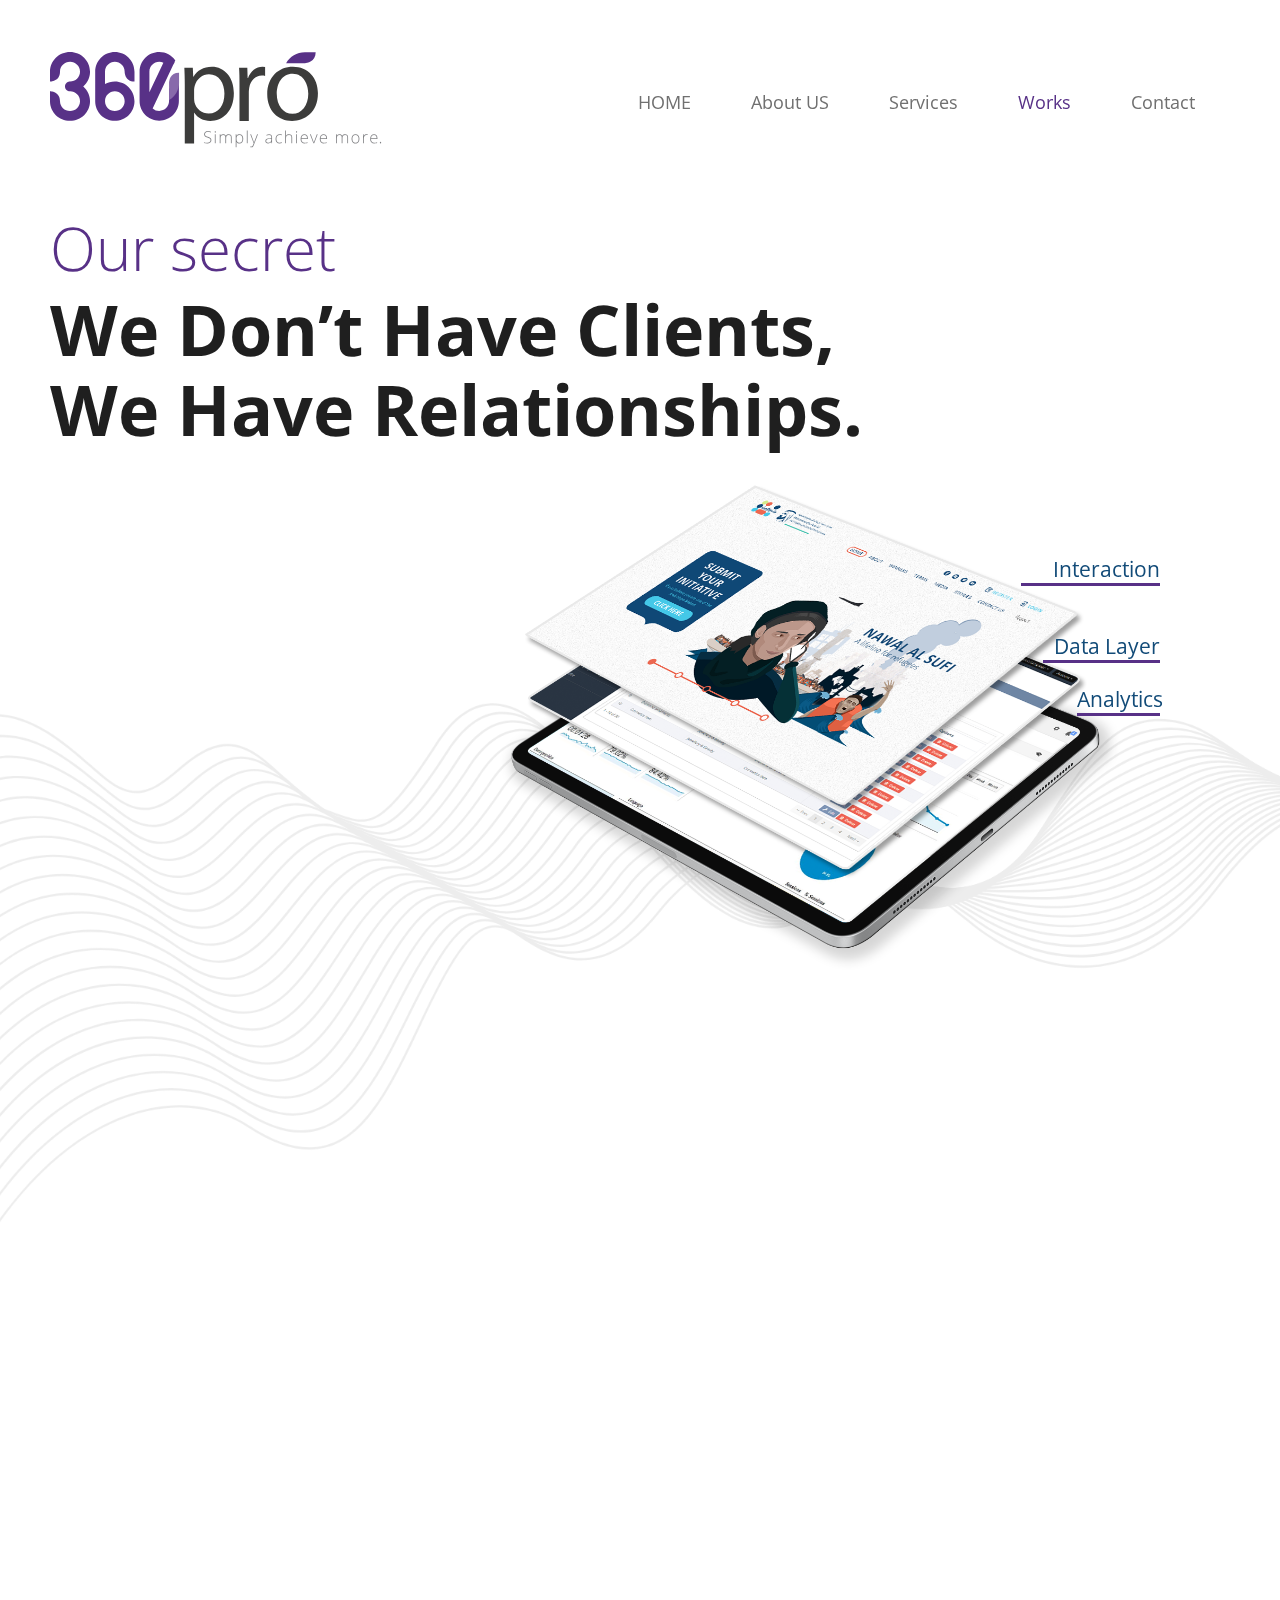
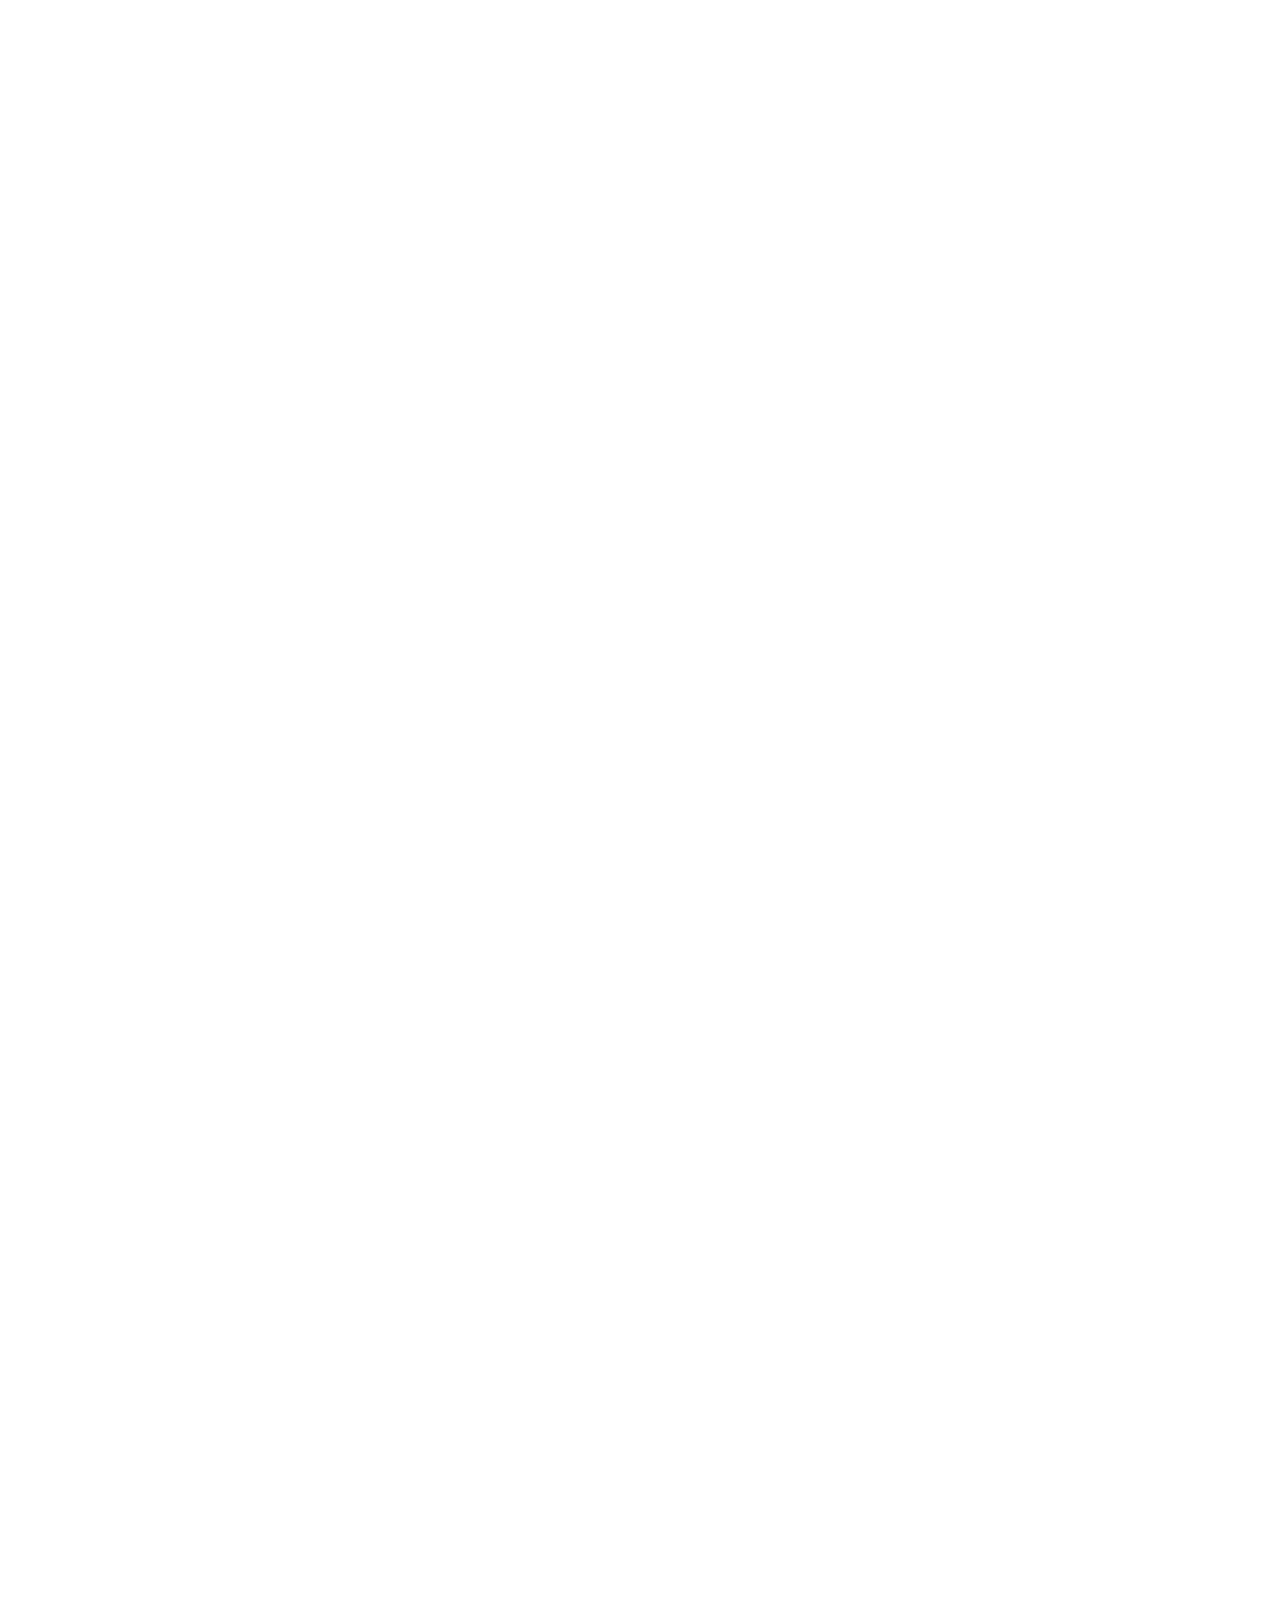
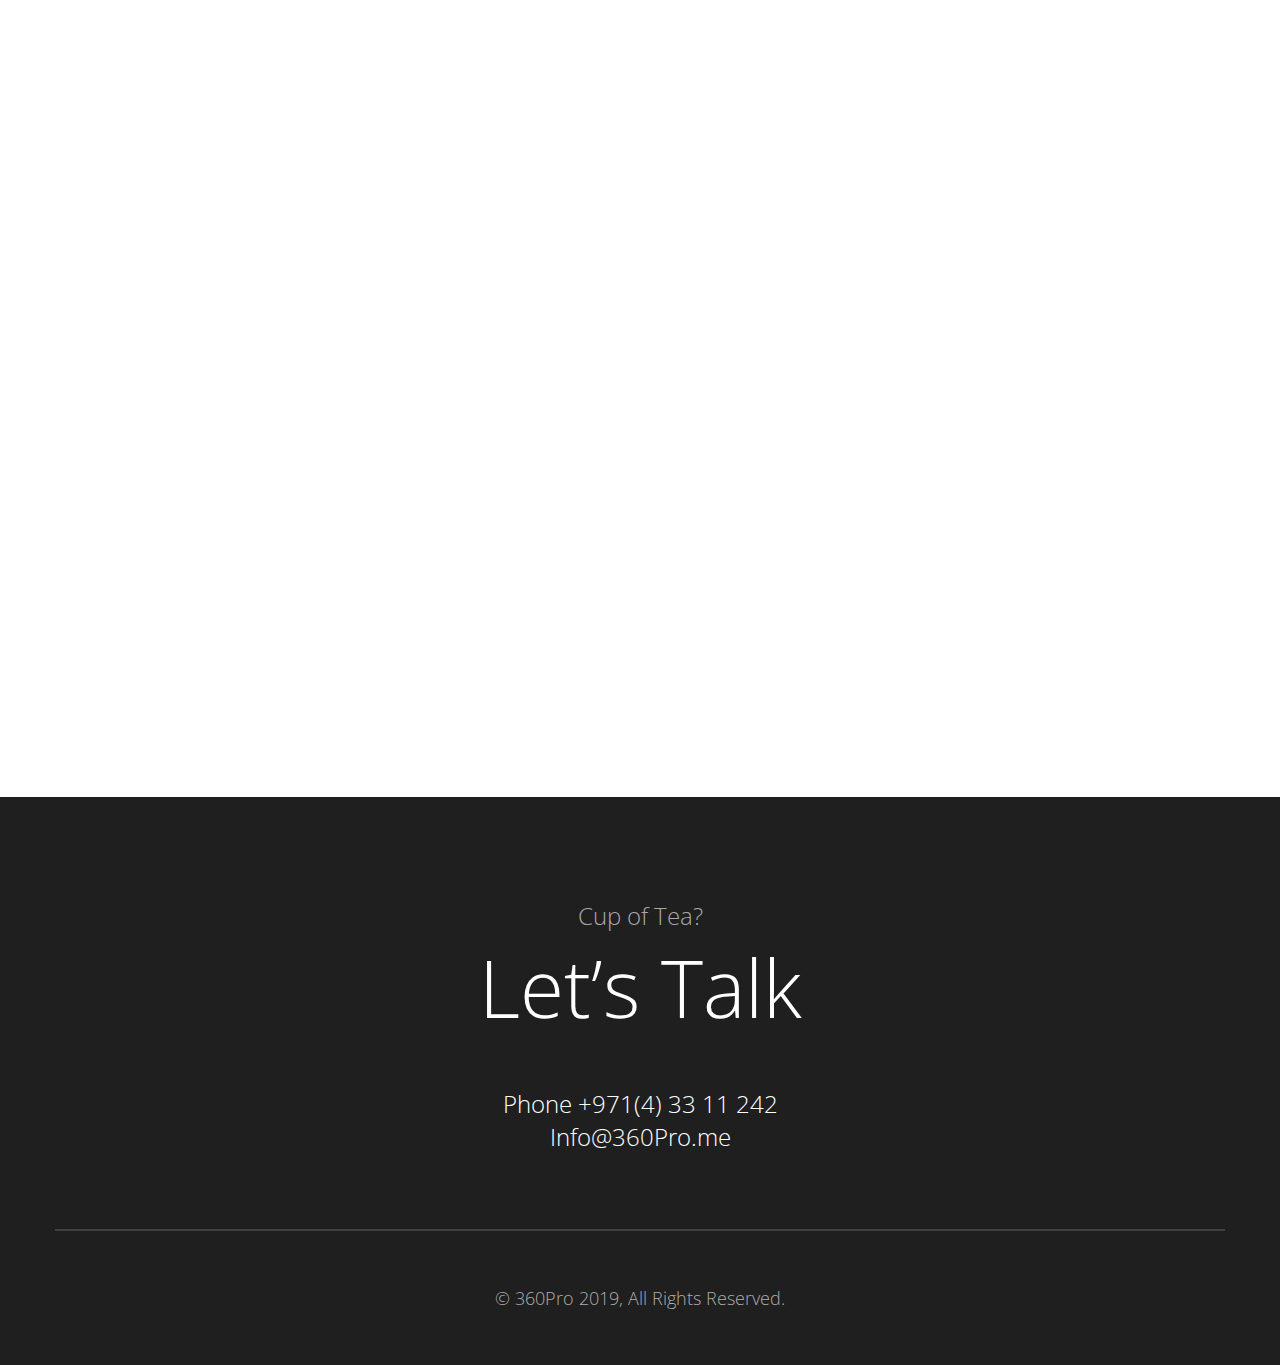
<file: works.html>
<!DOCTYPE html>
<html class="html" lang="en">
<head>
    <meta charset="UTF-8">
    <meta name="viewport" content="width=device-width, initial-scale=1.0">
    <meta http-equiv="X-UA-Compatible" content="ie=edge">
    <link rel="stylesheet" href="css/slick.css">
    <link rel="stylesheet" href="css/slick-theme.css">
    <link href="https://unpkg.com/aos@2.3.1/dist/aos.css" rel="stylesheet">
    <link rel="stylesheet" href="css/style.css">
    <title>360pro</title>
</head>
<body class="body">

<header>
    <div class="header-menu">

        <!-- Hamburegr menu icon -->
        <div class="ham-icon" id="burger"></div>
        <!-- End header menu -->
        <!-- Hamburger menu -->
        <div id="main-ham">
            <div id="ham-second">
                <ul class="ham-menu__links">
                    <span class="ham-close"></span>
                    <li class="ham-menu__link">
                        <a href="#" class="ham-menu__item">home</a>
                    </li>
                    <li class="ham-menu__link">
                        <a href="#" class="ham-menu__item">about US</a>
                    </li>
                    <li class="ham-menu__link">
                        <a href="#" class="ham-menu__item">services</a>
                    </li>
                    <li class="ham-menu__link">
                        <a href="#" class="ham-menu__item">works</a>
                    </li>
                    <li class="ham-menu__link">
                        <a href="#" class="ham-menu__item">contact</a>
                    </li>
                </ul>
            </div>
        </div>
        <!-- Hamburger menu -->

        <a class="logo-link" href="#">
            <img class="logo" src="img/components/main-logo.svg" alt="Site logotype">
            <img class="logo-mob" src="img/components/main-logo__mob.svg" alt="Site logotype">
        </a>
        <ul class="header-menu__links">
            <li class="header-menu__link">
                <a href="#" class="header-menu__item">home</a>
            </li>
            <li class="header-menu__link">
                <a href="#" class="header-menu__item">about US</a>
            </li>
            <li class="header-menu__link">
                <a href="#" class="header-menu__item">services</a>
            </li>
            <li class="header-menu__link">
                <a href="#" class="header-menu__item item-active">works</a>
            </li>
            <li class="header-menu__link">
                <a href="#" class="header-menu__item">contact</a>
            </li>
        </ul>
    </div>
</header>

<main>

    <h2 class="works-main__subttl" data-aos="fade-right">Our secret</h2>
    <h1 class="works-main__ttl" data-aos="fade-right">We Don’t Have Clients, We Have Relationships.</h1>

    <div class="works-bg">
        <div class="works-main__info" data-aos="fade-up">
                <img class="works-bg__img bg-1" src="img/backgrounds/works-bg1.png" alt="Works image">
                <span class="works-bg__desc desc-1">Interaction</span>
                <span class="works-bg__desc desc-2">Data Layer</span>
                <span class="works-bg__desc desc-3">Analytics</span>
        </div>
        
        <img class="works-bg__img bg-2" data-aos="fade-up" src="img/backgrounds/works-bg2.png" alt="Works image">
        
    </div>

    <div class="works-portfolio">
        <h1 class="works-portfolio__ttl" data-aos="fade-up">The Work We Love</h1>

        <div class="works-portfolio__block" data-aos="zoom-in-up">
            <div class="works-portfolio__wrap">
                <img src="img/components/works-port1.png" alt="Portfolio image">
            </div>
            <div class="works-portfolio__info">
                <span class="client-bold">Client:</span>
                <h3 class="client-name">Mohammed Bin Rashid Al Maktoum Global Initiatives</h3>
                <span class="client-desc">Design & develop website on Sitefinity CMS. Build a full .net core platform With 7 Millions Subscribers.</span>
                <a href="www.ArabReadingChallenge.com" class="client-link">www.ArabReadingChallenge.com</a>
            </div>
        </div>

        <div class="works-portfolio__block second" data-aos="zoom-in-up">
            <div class="works-portfolio__wrap">
                <img src="img/components/works-port2.png" alt="Portfolio image">
            </div>
            <div class="works-portfolio__info">
                <span class="client-bold">Client:</span>
                <h3 class="client-name">Mohammed Bin Rashid Al Maktoum Global Initiatives</h3>
                <span class="client-desc">Redesign & restructure the old website with a new look design into both Arabic & English Language, managed with powerful Sitefinity CMS.</span>
                <a href="www.ArabHopeMakers.com" class="client-link">www.ArabHopeMakers.com</a>
            </div>
        </div>

        <div class="works-portfolio__block" data-aos="zoom-in-up">
            <div class="works-portfolio__wrap">
                <img src="img/components/works-port3.png" alt="Portfolio image">
            </div>
            <div class="works-portfolio__info">
                <span class="client-bold">Client:</span>
                <h3 class="client-name">360eLearn</h3>
                <span class="client-desc">Different powerful technologies LMS systems matching all clients needs.</span>
            </div>
        </div>

        <div class="works-portfolio__block second" data-aos="zoom-in-up">
            <div class="works-portfolio__wrap">
                <img src="img/components/works-port4.png" alt="Portfolio image">
            </div>
            <div class="works-portfolio__info">
                <span class="client-bold">Client:</span>
                <h3 class="client-name">Etisalat</h3>
                <span class="client-desc">Full SCORM animated courses using different tactics and styles such as 2D & 3D isometric animation, Voice Over, Quiz …</span>
            </div>
        </div>

    </div>
    <div class="works-load" data-aos="fade-up">
        <a href="#" class="works-load__btn">load more</a>
    </div>

</main>

<footer class="footer">
    <h2 class="footer-subttl">Cup of Tea?</h2>
    <h1 class="footer-ttl">Let’s Talk</h1>
    <div class="footer-contacts">
        <a class="contact" href="tell:+97143311242">Phone +971(4) 33 11 242</a>
        <a class="contact" href="mailto:Info@360Pro.me">Info@360Pro.me</a>
    </div>
    <div class="copy-block">
        <span class="copy">© 360Pro 2019, All Rights Reserved.</span>
    </div>
</footer>

<script src="https://cdnjs.cloudflare.com/ajax/libs/jquery/3.4.1/jquery.min.js"></script>
<script src="js/slick.min.js"></script>
<script src="https://unpkg.com/aos@2.3.1/dist/aos.js"></script>
<script src="js/main.js"></script>
</body>
</html>
</file>
<file: css/style.css>
@import url("https://fonts.googleapis.com/css?family=Open+Sans:300,400,600,700,800&display=swap");*,*::before,*::after{margin:0;padding:0;-webkit-box-sizing:inherit;box-sizing:inherit}ul,h1,h3,p{margin:0}html{-webkit-box-sizing:border-box;box-sizing:border-box;font-size:62.5%;font-family:'Open Sans', sans-serif;font-style:normal;font-weight:normal}body{font-family:inherit}@media only screen and (max-width: 61.9375em){.header-menu .logo{display:none}}.header-menu .logo-mob{display:none}@media only screen and (max-width: 61.9375em){.header-menu .logo-mob{display:inline-block;position:relative;z-index:10}}.header-menu__links{display:-webkit-box;display:-ms-flexbox;display:flex;-webkit-box-align:center;-ms-flex-align:center;align-items:center;list-style:none}@media only screen and (max-width: 61.9375em){.header-menu__links{display:none}}.header-menu__link:not(:last-child){margin-right:9rem}@media only screen and (max-width: 106.25em){.header-menu__link:not(:last-child){margin-right:6rem}}.header-menu__link:first-child .header-menu__item{text-transform:uppercase}.header-menu__item:link,.header-menu__item:visited{color:#707070;font-size:2.6rem;text-decoration:none;text-transform:capitalize}@media only screen and (max-width: 106.25em){.header-menu__item:link,.header-menu__item:visited{font-size:1.8rem}}.header-menu .item-active{color:#583187}.cloud-wrap{position:absolute;width:100%}@media only screen and (max-width: 35.9375em){.cloud-wrap{height:7rem}}.cloud-wrap .main-bg__cloud{width:100%;height:100%;-o-object-fit:cover;object-fit:cover;-o-object-position:50% 50%;object-position:50% 50%}.cl-1{top:17rem}@media only screen and (max-width: 106.25em){.cl-1{top:10rem}}@media only screen and (max-width: 89.9375em){.cl-1{top:0}}@media only screen and (max-width: 61.9375em){.cl-1{top:2.5rem}}.cl-2{top:56%;left:0;-webkit-transform:translate(0, -50%);transform:translate(0, -50%);z-index:10}@media only screen and (max-width: 106.25em){.cl-2{top:50%;left:0}}@media only screen and (max-width: 61.9375em){.cl-2{top:50%}}@media only screen and (max-width: 35.9375em){.cl-2{top:57%}}.cl-3{bottom:14.5rem}@media only screen and (max-width: 89.9375em){.cl-3{bottom:9.5rem}}@media only screen and (max-width: 61.9375em){.cl-3{bottom:4.5rem}}@media only screen and (max-width: 35.9375em){.cl-3{bottom:1.5rem}}.block-info{padding:27.7rem 0 7.6rem 0}@media only screen and (max-width: 106.25em){.block-info{padding-top:17.9rem}}@media only screen and (max-width: 89.9375em){.block-info{padding-top:15rem}}@media only screen and (max-width: 74.9375em){.block-info{padding-top:8rem}}@media only screen and (max-width: 35.9375em){.block-info{padding:6.1rem 0 0 0}}.block-info__ttl{color:#a39f9f;font-size:6.5rem;font-weight:400;text-align:center}@media only screen and (max-width: 106.25em){.block-info__ttl{font-size:4.8rem}}@media only screen and (max-width: 61.9375em){.block-info__ttl{font-size:3.2rem}}@media only screen and (max-width: 35.9375em){.block-info__ttl{font-size:2.4rem}}@media only screen and (max-width: 26.5em){.block-info__ttl{font-size:2.2rem}}.block-info .big-ttl{color:#583187;font-size:27.2rem;font-weight:700}@media only screen and (max-width: 106.25em){.block-info .big-ttl{font-size:20rem}}@media only screen and (max-width: 89.9375em){.block-info .big-ttl{font-size:15rem}}@media only screen and (max-width: 74.9375em){.block-info .big-ttl{font-size:8rem}}@media only screen and (max-width: 35.9375em){.block-info .big-ttl{font-size:5.6rem}}.block-info__scroll{position:relative;z-index:5}@media only screen and (max-width: 61.9375em){.block-info__scroll{display:none}}.about-block__titles .info-ttl{color:#ffffff;font-size:6.5rem;font-weight:300;text-align:center}@media only screen and (max-width: 106.25em){.about-block__titles .info-ttl{font-size:4.8rem}}@media only screen and (max-width: 61.9375em){.about-block__titles .info-ttl{font-size:3.2rem}}@media only screen and (max-width: 35.9375em){.about-block__titles .info-ttl{font-size:2.4rem}}@media only screen and (max-width: 26.5em){.about-block__titles .info-ttl{font-size:2.1rem}}.about-block__titles .about-ttl__big{color:#ffffff;font-size:14rem;font-weight:400}@media only screen and (max-width: 106.25em){.about-block__titles .about-ttl__big{font-size:10rem}}@media only screen and (max-width: 61.9375em){.about-block__titles .about-ttl__big{font-size:8rem}}@media only screen and (max-width: 35.9375em){.about-block__titles .about-ttl__big{font-size:5.6rem}}@media only screen and (max-width: 26.5em){.about-block__titles .about-ttl__big{font-size:3.6rem}}@media only screen and (max-width: 23.4375em){.about-block__titles .about-ttl__big{padding-bottom:.8rem}}.about-block__info{display:-webkit-box;display:-ms-flexbox;display:flex;-webkit-box-align:center;-ms-flex-align:center;align-items:center}@media only screen and (max-width: 106.25em){.about-block .about-img__wrap{margin-left:-73rem;height:60rem}}@media only screen and (max-width: 74.9375em){.about-block .about-img__wrap{margin-left:-50rem}}@media only screen and (max-width: 61.9375em){.about-block .about-img__wrap{margin-left:-40rem;height:40rem}}@media only screen and (max-width: 47.9375em){.about-block .about-img__wrap{margin-left:-33rem;height:25rem}}@media only screen and (max-width: 35.9375em){.about-block .about-img__wrap{margin-left:-20rem}}@media only screen and (max-width: 23.4375em){.about-block .about-img__wrap{height:15.9rem;margin-left:-19rem}}.about-block .about-spaceman{margin-left:-73rem}@media only screen and (max-width: 106.25em){.about-block .about-spaceman{margin-left:0;width:100%;height:100%;-o-object-fit:contain;object-fit:contain;-o-object-position:50% 50%;object-position:50% 50%}}.about-block__right{width:100rem;margin-left:2.3rem}@media only screen and (max-width: 23.4375em){.about-block__right{display:none}}.about-block__right .about-txt{color:#ffffff;font-size:4rem;font-weight:400}.about-block__right .about-txt:not(:last-child){padding-bottom:2.4rem}@media only screen and (max-width: 106.25em){.about-block__right .about-txt{font-size:3.2rem;width:81%}}@media only screen and (max-width: 89.9375em){.about-block__right .about-txt{font-size:2.4rem}}@media only screen and (max-width: 61.9375em){.about-block__right .about-txt{font-size:1.8rem}}@media only screen and (max-width: 35.9375em){.about-block__right .about-txt{width:100%}}.specialties-block__ttl{color:#583187;font-size:8rem;font-weight:400;text-align:center;padding-bottom:11.7rem}@media only screen and (max-width: 61.9375em){.specialties-block__ttl{padding-bottom:6rem}}@media only screen and (max-width: 35.9375em){.specialties-block__ttl{font-size:5.6rem}}@media only screen and (max-width: 26.5em){.specialties-block__ttl{font-size:3rem;padding-bottom:1.8rem}}.specialties-block .specialties-info__blocks{display:-webkit-box;display:-ms-flexbox;display:flex;-webkit-box-pack:center;-ms-flex-pack:center;justify-content:center;-webkit-box-align:center;-ms-flex-align:center;align-items:center}.specialties-block .block-left{display:-webkit-box;display:-ms-flexbox;display:flex;-webkit-box-orient:vertical;-webkit-box-direction:normal;-ms-flex-direction:column;flex-direction:column}@media only screen and (max-width: 35.9375em){.specialties-block .block-left{width:100%}}.specialties-block .block-left .info{display:-webkit-box;display:-ms-flexbox;display:flex;-webkit-box-pack:start;-ms-flex-pack:start;justify-content:flex-start;-webkit-box-align:center;-ms-flex-align:center;align-items:center}@media only screen and (max-width: 35.9375em){.specialties-block .block-left .info{-webkit-box-orient:vertical;-webkit-box-direction:normal;-ms-flex-direction:column;flex-direction:column;-webkit-box-align:center;-ms-flex-align:center;align-items:center;-webkit-box-pack:center;-ms-flex-pack:center;justify-content:center}}@media only screen and (max-width: 61.9375em){.specialties-block .block-left .info img{width:11.4rem}}@media only screen and (max-width: 35.9375em){.specialties-block .block-left .info img{margin-bottom:.8rem}}.specialties-block .block-left .info-list{display:-webkit-box;display:-ms-flexbox;display:flex;-webkit-box-orient:vertical;-webkit-box-direction:normal;-ms-flex-direction:column;flex-direction:column;-webkit-box-align:start;-ms-flex-align:start;align-items:flex-start}@media only screen and (max-width: 35.9375em){.specialties-block .block-left .info-list{-webkit-box-align:center;-ms-flex-align:center;align-items:center;width:25.1rem;text-align:center}}.specialties-block .block-left .info-item{color:#4a1e81;font-size:4rem;font-weight:400;padding-left:1rem;position:relative}.specialties-block .block-left .info-item::before{content:"-";color:#4a1e81;position:absolute;top:45%;left:0;-webkit-transform:translate(-100%, -50%);transform:translate(-100%, -50%)}@media only screen and (max-width: 106.25em){.specialties-block .block-left .info-item{font-size:3.2rem}}@media only screen and (max-width: 89.9375em){.specialties-block .block-left .info-item{font-size:2.4rem}}@media only screen and (max-width: 61.9375em){.specialties-block .block-left .info-item{font-size:1.8rem}}.specialties-block .block-left .info .first-item::before{content:"-";color:#4a1e81;position:absolute;top:2.6rem;left:0}@media only screen and (max-width: 35.9375em){.specialties-block .block-left .info .first-item::before{top:1rem;left:6rem}}.specialties-block .block-left .info .first-list{border-bottom:12px solid #4a1e81;padding-bottom:4.4rem;margin:0 0 4.4rem 9.9rem}@media only screen and (max-width: 61.9375em){.specialties-block .block-left .info .first-list{margin-left:6rem}}@media only screen and (max-width: 35.9375em){.specialties-block .block-left .info .first-list{border-bottom:4px solid #4a1e81;padding-bottom:2.4rem;margin:0 0 2.4rem 0}}.specialties-block .block-left .info .second-list{margin-left:14.1rem}@media only screen and (max-width: 61.9375em){.specialties-block .block-left .info .second-list{margin-left:6rem}}@media only screen and (max-width: 35.9375em){.specialties-block .block-left .info .second-list{margin-left:0}}.specialties-block .block-right{height:65rem}@media only screen and (max-width: 89.9375em){.specialties-block .block-right{height:55rem}}@media only screen and (max-width: 61.9375em){.specialties-block .block-right{height:45rem;width:30rem}}@media only screen and (max-width: 47.9375em){.specialties-block .block-right{height:40rem}}@media only screen and (max-width: 35.9375em){.specialties-block .block-right{display:none}}.specialties-block .block-right .specialties-phone{width:100%;height:100%;-o-object-fit:contain;object-fit:contain;-o-object-position:50% 50%;object-position:50% 50%}.approach-block__ttl{text-align:center;color:#583187;font-size:5rem;font-weight:300}@media only screen and (max-width: 106.25em){.approach-block__ttl{font-size:4.8rem}}@media only screen and (max-width: 61.9375em){.approach-block__ttl{font-size:3.2rem}}@media only screen and (max-width: 35.9375em){.approach-block__ttl{font-size:2.4rem}}@media only screen and (max-width: 26.5em){.approach-block__ttl{font-size:2rem}}.approach-block .approachs{display:-webkit-box;display:-ms-flexbox;display:flex;-webkit-box-pack:center;-ms-flex-pack:center;justify-content:center;-webkit-box-align:center;-ms-flex-align:center;align-items:center}@media only screen and (max-width: 35.9375em){.approach-block .approachs{-ms-flex-wrap:wrap;flex-wrap:wrap}}.approach{display:-webkit-box;display:-ms-flexbox;display:flex;-webkit-box-orient:vertical;-webkit-box-direction:normal;-ms-flex-direction:column;flex-direction:column;-webkit-box-pack:center;-ms-flex-pack:center;justify-content:center;-webkit-box-align:center;-ms-flex-align:center;align-items:center;width:34.6rem;height:38.7rem}@media only screen and (max-width: 89.9375em){.approach{width:24.6rem;height:27.7rem}}@media only screen and (max-width: 61.9375em){.approach{width:21.6rem;height:25rem}}@media only screen and (max-width: 47.9375em){.approach{width:14.7rem;height:17.1rem}}@media only screen and (max-width: 35.9375em){.approach{width:15.7rem;height:17.1rem}}@media only screen and (max-width: 26.5em){.approach{width:11.7rem;height:13.1rem}}@media only screen and (max-width: 89.9375em){.approach .approach-img{width:6.4rem}}@media only screen and (max-width: 47.9375em){.approach .approach-img{width:3.5rem}}.approach-txt{color:#000000;font-size:4rem;font-weight:600;text-transform:uppercase;padding-top:4.6rem}@media only screen and (max-width: 89.9375em){.approach-txt{font-size:3rem}}@media only screen and (max-width: 61.9375em){.approach-txt{font-size:1.8rem}}@media only screen and (max-width: 47.9375em){.approach-txt{font-size:1.6rem;padding-top:1.1rem}}@media only screen and (max-width: 26.5em){.approach-txt{font-size:.8rem}}.approach-top{background-image:url("../img/components/apr-border1.svg");background-repeat:no-repeat;background-size:contain}.approach-top:not(:last-child){margin-right:15.4rem}@media only screen and (max-width: 89.9375em){.approach-top:not(:last-child){margin-right:6.4rem}}@media only screen and (max-width: 35.9375em){.approach-top:not(:last-child){margin-right:6.3rem}}@media only screen and (max-width: 23.375em){.approach-top:not(:last-child){margin-right:3rem}}@media only screen and (max-width: 35.9375em){.approach-top:nth-child(2){margin:0;-webkit-box-ordinal-group:3;-ms-flex-order:2;order:2}}.approach-bottom{background-image:url("../img/components/apr-border2.svg");background-repeat:no-repeat;background-size:contain}.approach-bottom:not(:last-child){margin-right:15.2rem}@media only screen and (max-width: 89.9375em){.approach-bottom:not(:last-child){margin-right:6.4rem}}@media only screen and (max-width: 35.9375em){.approach-bottom:not(:last-child){margin-right:6.3rem}}@media only screen and (max-width: 23.375em){.approach-bottom:not(:last-child){margin-right:3rem}}.approach-bottom__txt{color:#fff}.partners-block__ttl{color:#583187;font-size:5rem;font-weight:300;text-align:center}@media only screen and (max-width: 106.25em){.partners-block__ttl{font-size:4.8rem}}@media only screen and (max-width: 61.9375em){.partners-block__ttl{font-size:3.2rem}}@media only screen and (max-width: 35.9375em){.partners-block__ttl{font-size:2.4rem}}@media only screen and (max-width: 26.5em){.partners-block__ttl{font-size:2rem}}.partners-block .partners-mob{display:none}@media only screen and (max-width: 35.9375em){.partners-block .partners-mob{display:-webkit-box;display:-ms-flexbox;display:flex;-webkit-box-pack:justify;-ms-flex-pack:justify;justify-content:space-between;-webkit-box-align:center;-ms-flex-align:center;align-items:center;-ms-flex-wrap:wrap;flex-wrap:wrap}}.partners-block .slider-wrap{position:relative}@media only screen and (max-width: 35.9375em){.partners-block .slider-wrap{display:none}}.partners-block .slider-wrap .prev{position:absolute;top:50%;left:1.5rem;-webkit-transform:translate(0, -50%);transform:translate(0, -50%);cursor:pointer}@media only screen and (max-width: 61.9375em){.partners-block .slider-wrap .prev{display:none}}.partners-block .slider-wrap .next{position:absolute;top:50%;right:1.5rem;-webkit-transform:translate(0, -50%);transform:translate(0, -50%);cursor:pointer}@media only screen and (max-width: 61.9375em){.partners-block .slider-wrap .next{display:none}}.partners-block .partners{display:-webkit-box;display:-ms-flexbox;display:flex;-ms-flex-wrap:wrap;flex-wrap:wrap;-webkit-box-pack:justify;-ms-flex-pack:justify;justify-content:space-between;-webkit-box-align:center;-ms-flex-align:center;align-items:center}.partners-block .partners-slider{width:100%;max-width:143.4rem;margin:0 auto}@media only screen and (max-width: 106.25em){.partners-block .partners-slider{max-width:100rem}}@media only screen and (max-width: 74.9375em){.partners-block .partners-slider{max-width:60rem}}.partners-block .partners-slider__wrap{width:17%}@media only screen and (max-width: 106.25em){.partners-block .partners-slider__wrap{margin-bottom:5rem;width:25%}}@media only screen and (max-width: 89.9375em){.partners-block .partners-slider__wrap{width:26%}}@media only screen and (max-width: 74.9375em){.partners-block .partners-slider__wrap{width:33%}}@media only screen and (max-width: 35.9375em){.partners-block .partners-slider__wrap{margin:0 auto 4.1rem auto;display:-webkit-box;display:-ms-flexbox;display:flex;-webkit-box-pack:center;-ms-flex-pack:center;justify-content:center;-webkit-box-align:center;-ms-flex-align:center;align-items:center}}.partners-block .partners-slider__img{margin:0 auto;-o-object-fit:contain;object-fit:contain;-o-object-position:50% 50%;object-position:50% 50%}@media only screen and (max-width: 106.25em){.partners-block .partners-slider__img{width:16rem;height:8rem}}@media only screen and (max-width: 35.9375em){.partners-block .partners-slider__img{width:9rem;height:5rem}}.footer{padding:10.2rem 1.6rem 0 1.6rem}@media only screen and (max-width: 61.9375em){.footer{padding-top:2.5rem}}.footer-ttl{color:#ffffff;font-size:9.4rem;font-weight:300;text-align:center;padding-bottom:4.6rem}@media only screen and (max-width: 106.25em){.footer-ttl{font-size:8rem}}@media only screen and (max-width: 61.9375em){.footer-ttl{padding-bottom:2rem}}@media only screen and (max-width: 35.9375em){.footer-ttl{font-size:5.6rem}}@media only screen and (max-width: 26.5em){.footer-ttl{font-size:4rem}}.footer-subttl{color:#a8a8a8;font-size:3.5rem;font-weight:300;text-align:center}@media only screen and (max-width: 106.25em){.footer-subttl{font-size:3.2rem}}@media only screen and (max-width: 89.9375em){.footer-subttl{font-size:2.4rem}}@media only screen and (max-width: 26.5em){.footer-subttl{font-size:1.9rem}}.footer-contacts{display:-webkit-box;display:-ms-flexbox;display:flex;-webkit-box-orient:vertical;-webkit-box-direction:normal;-ms-flex-direction:column;flex-direction:column;-webkit-box-align:center;-ms-flex-align:center;align-items:center;-webkit-box-pack:center;-ms-flex-pack:center;justify-content:center;margin-bottom:7.6rem}@media only screen and (max-width: 61.9375em){.footer-contacts{margin-bottom:1.9rem}}.footer-contacts .contact:link,.footer-contacts .contact:visited{color:#ffffff;font-size:4rem;font-weight:300;text-decoration:none}@media only screen and (max-width: 106.25em){.footer-contacts .contact:link,.footer-contacts .contact:visited{font-size:3.2rem}}@media only screen and (max-width: 89.9375em){.footer-contacts .contact:link,.footer-contacts .contact:visited{font-size:2.4rem}}@media only screen and (max-width: 26.5em){.footer-contacts .contact:link,.footer-contacts .contact:visited{font-size:1.7rem}}.footer .copy-block{margin:0 3.9rem}.footer .copy{color:#b1acac;font-size:2.6rem;font-weight:300;width:100%;text-align:center;display:inline-block;padding:5.5rem 0;border-top:2px solid #434242}@media only screen and (max-width: 89.9375em){.footer .copy{font-size:1.8rem}}@media only screen and (max-width: 61.9375em){.footer .copy{padding:1.4rem 0}}@media only screen and (max-width: 26.5em){.footer .copy{font-size:1.4rem}}.ttl-big{font-size:8rem;font-weight:400;padding-bottom:10.1rem}@media only screen and (max-width: 61.9375em){.ttl-big{padding-bottom:6rem}}@media only screen and (max-width: 35.9375em){.ttl-big{font-size:5.6rem}}@media only screen and (max-width: 26.5em){.ttl-big{padding-bottom:4.9rem;font-size:3rem}}.about-info__mob{display:none}@media only screen and (max-width: 23.4375em){.about-info__mob{display:-webkit-box;display:-ms-flexbox;display:flex;-webkit-box-orient:vertical;-webkit-box-direction:normal;-ms-flex-direction:column;flex-direction:column;padding:2.7rem 3.3rem 1.5rem 3.3rem;border-bottom:3px solid #583187}}.about-info__mob .info-mob{color:#10123e;font-size:1.8rem;font-weight:300;text-align:center}.about-info__mob .info-mob:not(:last-child){padding-bottom:1.6rem}.ham-icon{display:none}@media only screen and (max-width: 61.9375em){.ham-icon{display:block;background-image:url("../img/components/ham-menu.svg");background-repeat:no-repeat;background-size:contain;width:3.9rem;height:2.8rem;position:relative;z-index:10}}.ham-close{background-image:url("../img/components/ham-close.svg");background-repeat:no-repeat;background-size:contain;width:2.9rem;height:3rem;position:absolute;top:1.9rem;right:2.5rem}#main-ham{position:absolute;width:100%;z-index:100;display:-webkit-box;display:-ms-flexbox;display:flex;-webkit-box-pack:start;-ms-flex-pack:start;justify-content:flex-start;top:0;left:0}@media only screen and (min-width: 62em){#main-ham{display:none}}#main-ham #ham-second{display:none;width:31.5rem;height:100rem;background-color:#583187}.ham-menu__links{list-style:none;padding:7.8rem 0 0 4.2rem;position:relative}.ham-menu__link:first-child .ham-menu__item{text-transform:uppercase}.ham-menu__item:link,.ham-menu__item:visited{color:#ffffff;font-size:3.5rem;font-weight:700;line-height:7rem;text-decoration:none;text-transform:capitalize}.philosophy-block__ttl{color:#583187;font-size:12rem;font-weight:700}@media only screen and (max-width: 106.25em){.philosophy-block__ttl{font-size:8rem}}@media only screen and (max-width: 61.9375em){.philosophy-block__ttl{font-size:5.6rem}}@media only screen and (max-width: 35.9375em){.philosophy-block__ttl{font-size:3.4rem}}.philosophy-block__subttl{color:#a39f9f;font-size:5rem;font-weight:400}@media only screen and (max-width: 106.25em){.philosophy-block__subttl{font-size:3.2rem}}@media only screen and (max-width: 61.9375em){.philosophy-block__subttl{font-size:2.4rem}}@media only screen and (max-width: 35.9375em){.philosophy-block__subttl{font-size:1.8rem}}.philosophy-bg{height:70.5rem;width:100%}@media only screen and (max-width: 61.9375em){.philosophy-bg{height:40.5rem}}@media only screen and (max-width: 35.9375em){.philosophy-bg{height:30.5rem}}.philosophy-bg img{width:100%;height:100%;-o-object-fit:cover;object-fit:cover;-o-object-position:50% 50%;object-position:50% 50%}@media only screen and (max-width: 74.9375em){.philosophy-bg img{-o-object-position:35% 50%;object-position:35% 50%}}@media only screen and (max-width: 35.9375em){.philosophy-bg img{display:none}}.philosophy-bg .philosophy-bg__sm{display:none}@media only screen and (max-width: 35.9375em){.philosophy-bg .philosophy-bg__sm{display:block}}.philosophy-info{width:100%;max-width:134.2rem;background-color:#ffffff;margin:0 auto;padding:5.8rem 6rem 5rem 6.6rem;margin-top:-32rem;margin-bottom:7.3rem;position:relative;z-index:1}@media only screen and (max-width: 61.9375em){.philosophy-info{margin-top:-19rem;margin-bottom:4.7rem}}@media only screen and (max-width: 35.9375em){.philosophy-info{margin-top:-9rem;padding:2rem}}.philosophy-info .philosophy-txt{color:#3c3c3b;font-size:3.4rem;font-weight:400;text-align:center}@media only screen and (max-width: 106.25em){.philosophy-info .philosophy-txt{font-size:2.4rem}}@media only screen and (max-width: 61.9375em){.philosophy-info .philosophy-txt{font-size:1.8rem;font-weight:300}}@media only screen and (max-width: 23.375em){.philosophy-info .philosophy-txt{font-size:1.4rem}}.philosophy-info .philosophy-txt:not(:last-child){padding-bottom:5rem}@media only screen and (max-width: 61.9375em){.philosophy-info .philosophy-txt:not(:last-child){padding-bottom:3rem}}.philosophy-approach{width:100%;max-width:124.4rem;margin:0 auto;border-top:17px solid #583187;padding-top:8.8rem;margin-bottom:8.7rem}@media only screen and (max-width: 61.9375em){.philosophy-approach{padding-top:3rem;margin-bottom:5rem}}@media only screen and (max-width: 35.9375em){.philosophy-approach{border-top:3px solid #583187;display:-webkit-box;display:-ms-flexbox;display:flex;-webkit-box-orient:vertical;-webkit-box-direction:normal;-ms-flex-direction:column;flex-direction:column;-webkit-box-align:center;-ms-flex-align:center;align-items:center}}.philosophy-approach__subtt{color:#583187;font-size:5rem;font-weight:300;text-align:center}@media only screen and (max-width: 106.25em){.philosophy-approach__subtt{font-size:3.2rem}}@media only screen and (max-width: 35.9375em){.philosophy-approach__subtt{font-size:2rem}}.philosophy-approach__ttl{color:#583187;font-size:8rem;font-weight:400;text-transform:uppercase;padding-bottom:3.5rem;text-align:center}@media only screen and (max-width: 106.25em){.philosophy-approach__ttl{font-size:5.6rem}}@media only screen and (max-width: 61.9375em){.philosophy-approach__ttl{padding-bottom:1.1rem}}@media only screen and (max-width: 35.9375em){.philosophy-approach__ttl{font-size:3rem}}.philosophy-approach__subtxt{color:#3c3c3b;font-size:4rem;font-weight:300;text-align:center;width:100%;display:inline-block}@media only screen and (max-width: 106.25em){.philosophy-approach__subtxt{font-size:2.4rem}}@media only screen and (max-width: 35.9375em){.philosophy-approach__subtxt{font-size:1.8rem;width:60%;text-align:center}}.philosophy-step{display:-webkit-box;display:-ms-flexbox;display:flex;-webkit-box-pack:center;-ms-flex-pack:center;justify-content:center;-webkit-box-align:center;-ms-flex-align:center;align-items:center;width:100%;max-width:124.4rem;margin:0 auto}@media only screen and (max-width: 35.9375em){.philosophy-step:not(:last-child){margin-bottom:3.7rem}}.philosophy-step:last-child{margin-bottom:14.3rem}@media only screen and (max-width: 61.9375em){.philosophy-step:last-child{margin-bottom:5.1rem}}.philosophy-step__txt{color:#3c3c3b;font-size:4rem;font-weight:400;width:60%}@media only screen and (max-width: 106.25em){.philosophy-step__txt{font-size:2.4rem;width:40%}}@media only screen and (max-width: 61.9375em){.philosophy-step__txt{font-size:1.8rem;font-weight:300}}@media only screen and (max-width: 26.5em){.philosophy-step__txt{width:55%}}@media only screen and (max-width: 23.375em){.philosophy-step__txt{font-size:1.4rem}}.step{display:-webkit-box;display:-ms-flexbox;display:flex;-webkit-box-orient:vertical;-webkit-box-direction:normal;-ms-flex-direction:column;flex-direction:column;-webkit-box-align:center;-ms-flex-align:center;align-items:center;-webkit-box-pack:center;-ms-flex-pack:center;justify-content:center;width:34.6rem;height:38.7rem}@media only screen and (max-width: 106.25em){.step{width:27.6rem;height:30.7rem}}@media only screen and (max-width: 61.9375em){.step{width:21.6rem;height:24.1rem}}@media only screen and (max-width: 35.9375em){.step{width:11.7rem;height:13.2rem}}.step .step-img{width:10.2rem}@media only screen and (max-width: 106.25em){.step .step-img{width:7.2rem}}@media only screen and (max-width: 35.9375em){.step .step-img{width:3.5rem}}.step .step-txt{color:#2b2e34;font-size:4rem;font-weight:600;text-transform:uppercase;padding-top:3.5rem}@media only screen and (max-width: 106.25em){.step .step-txt{font-size:2.4rem}}@media only screen and (max-width: 61.9375em){.step .step-txt{font-size:1.8rem;padding-top:1.2rem}}@media only screen and (max-width: 35.9375em){.step .step-txt{font-size:1.3rem}}.step-one{background-image:url("../img/components/apr-border1.svg");background-repeat:no-repeat;background-size:contain;margin-right:16.4rem}@media only screen and (max-width: 74.9375em){.step-one{margin-right:9.4rem}}@media only screen and (max-width: 61.9375em){.step-one{margin-right:6.4rem}}@media only screen and (max-width: 26.5em){.step-one{margin-right:1.7rem}}.step-two{background-image:url("../img/components/apr-border2.svg");background-repeat:no-repeat;background-size:contain;margin-left:16.4rem;-webkit-box-ordinal-group:3;-ms-flex-order:2;order:2}@media only screen and (max-width: 74.9375em){.step-two{margin-left:9.4rem}}@media only screen and (max-width: 61.9375em){.step-two{margin-left:6.4rem}}@media only screen and (max-width: 26.5em){.step-two{margin-left:1.7rem}}.step-two .step-two__txt{color:#fff}.text-two{text-align:right}.philosophy-sides{padding:0 2.1rem}.services-titles{display:none;padding:3.2rem 0 0 2rem}@media only screen and (max-width: 47.9375em){.services-titles{display:block}}.services-titles__ttl{color:#583187;font-size:3.4rem;font-weight:700}.services-titles__subttl{color:#a39f9f;font-size:1.8rem;font-weight:400}.services-bg__wrap{height:90.1rem;margin-top:3.3rem;position:relative}@media only screen and (max-width: 89.9375em){.services-bg__wrap{height:70.1rem}}@media only screen and (max-width: 74.9375em){.services-bg__wrap{margin-top:1.2rem}}@media only screen and (max-width: 61.9375em){.services-bg__wrap{height:50.1rem}}@media only screen and (max-width: 47.9375em){.services-bg__wrap{margin-top:0;height:30.1rem}}@media only screen and (max-width: 23.4375em){.services-bg__wrap{height:22.3rem}}.services-bg__img{width:100%;height:100%;-o-object-fit:cover;object-fit:cover;-o-object-position:50% 50%;object-position:50% 50%}@media only screen and (max-width: 47.9375em){.services-bg__img{-o-object-position:80% 50%;object-position:80% 50%}}@media only screen and (max-width: 23.4375em){.services-bg__img{display:none}}.services-small__img{display:none;width:100%;height:100%;-o-object-fit:cover;object-fit:cover;-o-object-position:70% 50%;object-position:70% 50%}@media only screen and (max-width: 23.4375em){.services-small__img{display:block}}.services-info{position:absolute;top:50%;left:0;-webkit-transform:translate(0, -50%);transform:translate(0, -50%);padding-left:5rem;width:100%;max-width:124rem}@media only screen and (max-width: 106.25em){.services-info{max-width:100rem}}@media only screen and (max-width: 74.9375em){.services-info{padding-left:2.4rem;max-width:87rem}}@media only screen and (max-width: 61.9375em){.services-info{padding-left:2rem;max-width:56rem}}@media only screen and (max-width: 23.4375em){.services-info{top:75%}}.services-info__ttl{color:#ffffff;font-size:12rem;font-weight:700}@media only screen and (max-width: 106.25em){.services-info__ttl{font-size:8rem}}@media only screen and (max-width: 61.9375em){.services-info__ttl{font-size:5.6rem}}@media only screen and (max-width: 47.9375em){.services-info__ttl{display:none}}.services-info__subttl{color:#ffffff;font-size:6rem;font-weight:300}@media only screen and (max-width: 106.25em){.services-info__subttl{font-size:5rem}}@media only screen and (max-width: 89.9375em){.services-info__subttl{font-size:3.4rem}}@media only screen and (max-width: 47.9375em){.services-info__subttl{width:50%}}@media only screen and (max-width: 23.4375em){.services-info__subttl{width:70%}}.services-info__txt{color:#ffffff;font-size:3rem;font-weight:300}@media only screen and (max-width: 106.25em){.services-info__txt{font-size:2.4rem}}@media only screen and (max-width: 74.9375em){.services-info__txt{font-size:1.8rem}}@media only screen and (max-width: 47.9375em){.services-info__txt{display:none}}.services-info__txt:not(:last-child){padding-bottom:5rem}@media only screen and (max-width: 89.9375em){.services-info__txt:not(:last-child){padding-bottom:2.4rem}}.services-mob{display:none;padding:2rem}@media only screen and (max-width: 47.9375em){.services-mob{display:block}}.services-mob .services-mob__txt{color:#3c3c3b;font-size:1.8rem;font-weight:300}.services-mob .services-mob__txt:not(:last-child){padding-bottom:2.4rem}@media only screen and (max-width: 47.9375em){.services-do{display:none}}.services-do__ttl{color:#583187;font-size:8rem;font-weight:400;text-align:center}@media only screen and (max-width: 61.9375em){.services-do__ttl{font-size:5.6rem}}.services-do__subttl{color:#583187;font-size:5rem;font-weight:300;text-align:center}@media only screen and (max-width: 61.9375em){.services-do__subttl{font-size:3.4rem}}.services-do__blocks{display:-webkit-box;display:-ms-flexbox;display:flex;-webkit-box-align:start;-ms-flex-align:start;align-items:flex-start;-webkit-box-pack:center;-ms-flex-pack:center;justify-content:center;margin-top:4.5rem}.services-do__block{display:-webkit-box;display:-ms-flexbox;display:flex;-webkit-box-orient:vertical;-webkit-box-direction:normal;-ms-flex-direction:column;flex-direction:column;-webkit-box-align:center;-ms-flex-align:center;align-items:center;width:52rem;height:59.2rem}@media only screen and (max-width: 89.9375em){.services-do__block{width:36rem;height:46.2rem}}@media only screen and (max-width: 74.9375em){.services-do__block{width:unset;height:unset}}.services-do__block:not(:last-child){margin-right:24.3rem}@media only screen and (max-width: 89.9375em){.services-do__block:not(:last-child){margin-right:12.3rem}}@media only screen and (max-width: 61.9375em){.services-do__block:not(:last-child){margin-right:7.3rem}}.services-do__block .block-img{margin-bottom:2.7rem}.services-do__block .do-second__img{margin-bottom:4.05rem}.services-do__block .block-desc{color:#4a1e81;font-size:4.4rem;font-weight:300;text-align:center}@media only screen and (max-width: 106.25em){.services-do__block .block-desc{font-size:3.4rem}}@media only screen and (max-width: 74.9375em){.services-do__block .block-desc{font-size:2.4rem}}.services-do__block .block-desc:not(:last-child){padding-bottom:.8rem}.services-choose__ttl{color:#4a1e81;font-size:7rem;font-weight:400}@media only screen and (max-width: 61.9375em){.services-choose__ttl{font-size:5.6rem;text-align:center}}@media only screen and (max-width: 47.9375em){.services-choose__ttl{font-size:3.4rem}}.services-choose__blocks{margin-top:5.6rem;display:-webkit-box;display:-ms-flexbox;display:flex;-webkit-box-pack:start;-ms-flex-pack:start;justify-content:flex-start;-webkit-box-align:center;-ms-flex-align:center;align-items:center}@media only screen and (max-width: 61.9375em){.services-choose__blocks{margin-top:2.4rem}}@media only screen and (max-width: 47.9375em){.services-choose__blocks{-webkit-box-orient:vertical;-webkit-box-direction:normal;-ms-flex-direction:column;flex-direction:column;margin-top:1.7rem}}.services-choose .choose-wrap{width:100rem;height:66.6rem;margin-right:8.6rem}@media only screen and (max-width: 89.9375em){.services-choose .choose-wrap{width:50%;height:unset}}@media only screen and (max-width: 47.9375em){.services-choose .choose-wrap{margin-right:0;width:100%}}.services-choose .choose-wrap .choose-img{width:100%;height:100%;-o-object-fit:cover;object-fit:cover;-o-object-position:50% 50%;object-position:50% 50%}.services-choose .choose-info{display:-webkit-box;display:-ms-flexbox;display:flex;-webkit-box-orient:vertical;-webkit-box-direction:normal;-ms-flex-direction:column;flex-direction:column;-webkit-box-align:start;-ms-flex-align:start;align-items:flex-start}@media only screen and (max-width: 47.9375em){.services-choose .choose-info{margin-top:3.4rem;-webkit-box-align:center;-ms-flex-align:center;align-items:center}}.services-choose .choose-info__txt{color:#000000;font-size:5rem;font-weight:300;position:relative;padding-bottom:4rem}@media only screen and (max-width: 106.25em){.services-choose .choose-info__txt{font-size:3.4rem}}@media only screen and (max-width: 89.9375em){.services-choose .choose-info__txt{font-size:2.5rem}}.services-choose .choose-info__txt::after{content:"";background-image:url("../img/components/choose-underline.png");height:6px;width:21.9rem;position:absolute;bottom:2rem;left:0}@media only screen and (max-width: 89.9375em){.services-choose .choose-info__txt::after{width:11.3rem}}@media only screen and (max-width: 47.9375em){.services-choose .choose-info__txt::after{height:3px;left:50%;-webkit-transform:translate(-50%, 0);transform:translate(-50%, 0)}}.services-adopt__ttl{color:#4a1e81;font-size:7rem;font-weight:400}@media only screen and (max-width: 61.9375em){.services-adopt__ttl{font-size:5.6rem}}@media only screen and (max-width: 47.9375em){.services-adopt__ttl{font-size:3.4rem}}.services-adopt__blocks{margin-top:5.2rem;display:-webkit-box;display:-ms-flexbox;display:flex;-webkit-box-align:start;-ms-flex-align:start;align-items:flex-start;-webkit-box-pack:start;-ms-flex-pack:start;justify-content:flex-start}@media only screen and (max-width: 106.25em){.services-adopt__blocks{-webkit-box-align:center;-ms-flex-align:center;align-items:center}}@media only screen and (max-width: 61.9375em){.services-adopt__blocks{margin-top:2.4rem}}.services-adopt__blocks .adopt-info{display:-webkit-box;display:-ms-flexbox;display:flex;-webkit-box-orient:vertical;-webkit-box-direction:normal;-ms-flex-direction:column;flex-direction:column;-webkit-box-align:start;-ms-flex-align:start;align-items:flex-start;width:45%;margin-right:6rem}@media only screen and (max-width: 47.9375em){.services-adopt__blocks .adopt-info{width:100%;margin-right:0}}.services-adopt__blocks .adopt-info__txt{color:#3c3c3b;font-size:4rem;font-weight:400}@media only screen and (max-width: 106.25em){.services-adopt__blocks .adopt-info__txt{font-size:2.4rem}}@media only screen and (max-width: 61.9375em){.services-adopt__blocks .adopt-info__txt{font-size:1.8rem}}.services-adopt__blocks .adopt-info__txt:not(:last-child){padding-bottom:3.5rem}@media only screen and (max-width: 61.9375em){.services-adopt__blocks .adopt-info__txt:not(:last-child){padding-bottom:1.4rem}}.services-adopt__blocks .adopt-info__txt:nth-child(2){font-weight:600;font-style:italic}.services-adopt__blocks .adopt-info .adopt-img__mob{display:none}@media only screen and (max-width: 47.9375em){.services-adopt__blocks .adopt-info .adopt-img__mob{display:block}}.services-adopt__blocks .adopt-info .adopt-img__mob .img-mob{width:100%;height:100%;-o-object-fit:contain;object-fit:contain;-o-object-position:50% 50%;object-position:50% 50%}.services-adopt__blocks .adopt-img__wrap{width:55%}@media only screen and (max-width: 47.9375em){.services-adopt__blocks .adopt-img__wrap{display:none}}.services-adopt__blocks .adopt-img__wrap .adopt-img{width:100%;height:100%;-o-object-fit:contain;object-fit:contain;-o-object-position:50% 50%;object-position:50% 50%}.works-main__ttl{color:#1f1f1f;font-size:7rem;font-weight:700;line-height:8rem;padding-left:5rem;width:86.6rem;word-break:break-all}@media only screen and (max-width: 74.9375em){.works-main__ttl{padding-left:2.4rem;font-size:5rem;width:63.6rem}}@media only screen and (max-width: 61.9375em){.works-main__ttl{padding-left:2rem}}@media only screen and (max-width: 47.9375em){.works-main__ttl{font-size:3rem;line-height:3rem;width:38.6rem}}@media only screen and (max-width: 26.5em){.works-main__ttl{width:unset;word-break:unset}}.works-main__subttl{color:#583187;font-size:6rem;font-weight:300;padding:5.6rem 0 0 5rem}@media only screen and (max-width: 74.9375em){.works-main__subttl{padding:2.4rem 0 0 2.4rem;font-size:4.8rem}}@media only screen and (max-width: 61.9375em){.works-main__subttl{padding:2rem 0 0 2rem}}@media only screen and (max-width: 47.9375em){.works-main__subttl{font-size:3rem}}.works-bg{width:100%;overflow:hidden}@media only screen and (max-width: 89.9375em){.works-bg{margin-top:3.6rem}}@media only screen and (max-width: 61.9375em){.works-bg{margin-top:1.6rem}}.works-bg .works-main__info{position:relative;display:inline-block}.works-bg .bg-1{margin-left:50rem}@media only screen and (max-width: 112.4375em){.works-bg .bg-1{width:110rem}}@media only screen and (max-width: 106.1875em){.works-bg .bg-1{width:88rem}}@media only screen and (max-width: 89.9375em){.works-bg .bg-1{width:62rem}}@media only screen and (max-width: 74.9375em){.works-bg .bg-1{margin-left:30rem}}@media only screen and (max-width: 61.9375em){.works-bg .bg-1{margin-left:28rem;width:42rem}}@media only screen and (max-width: 47.9375em){.works-bg .bg-1{margin-left:18rem;width:34rem}}@media only screen and (max-width: 35.9375em){.works-bg .bg-1{width:27rem;margin-left:9rem}}@media only screen and (max-width: 26.5em){.works-bg .bg-1{margin-left:6rem}}@media only screen and (max-width: 23.375em){.works-bg .bg-1{margin-left:0}}.works-bg .bg-2{margin-left:-9rem;margin-top:-40rem;position:relative;z-index:-1}@media only screen and (max-width: 89.9375em){.works-bg .bg-2{height:55rem;margin-top:-27rem}}@media only screen and (max-width: 74.9375em){.works-bg .bg-2{height:45rem}}@media only screen and (max-width: 61.9375em){.works-bg .bg-2{height:38rem}}@media only screen and (max-width: 47.9375em){.works-bg .bg-2{height:30rem;margin-top:-16rem}}@media only screen and (max-width: 35.9375em){.works-bg .bg-2{height:22rem;margin-top:-12rem;width:70rem}}@media only screen and (max-width: 26.5em){.works-bg .bg-2{width:55rem}}.works-bg__desc{color:#124b78;font-size:3.1rem;font-weight:400;position:absolute;top:0;right:0;border-bottom:5px solid #583187;text-align:right}@media only screen and (max-width: 112.4375em){.works-bg__desc{font-size:2.1rem;border-bottom:3px solid #583187}}@media only screen and (max-width: 61.9375em){.works-bg__desc{font-size:1.6rem;border-bottom:1px solid #583187}}@media only screen and (max-width: 35.9375em){.works-bg__desc{font-size:.8rem}}.works-bg .desc-1{top:16rem;right:-5rem;width:21.9rem}@media only screen and (max-width: 112.4375em){.works-bg .desc-1{width:15.9rem;right:0}}@media only screen and (max-width: 106.1875em){.works-bg .desc-1{top:11rem;right:-4rem}}@media only screen and (max-width: 89.9375em){.works-bg .desc-1{width:13.9rem;top:7rem}}@media only screen and (max-width: 61.9375em){.works-bg .desc-1{width:8.9rem;top:5rem;right:-6rem}}@media only screen and (max-width: 47.9375em){.works-bg .desc-1{right:-5rem;top:3rem}}@media only screen and (max-width: 35.9375em){.works-bg .desc-1{width:5.9rem;right:-3rem;top:3rem}}.works-bg .desc-2{top:28rem;right:-5rem;width:19.7rem}@media only screen and (max-width: 112.4375em){.works-bg .desc-2{width:13.7rem;right:0}}@media only screen and (max-width: 106.1875em){.works-bg .desc-2{top:22rem;right:-4rem}}@media only screen and (max-width: 89.9375em){.works-bg .desc-2{width:11.7rem;top:14.7rem}}@media only screen and (max-width: 61.9375em){.works-bg .desc-2{width:8.9rem;top:9.7rem;right:-6rem}}@media only screen and (max-width: 47.9375em){.works-bg .desc-2{right:-5rem;top:7.7rem}}@media only screen and (max-width: 35.9375em){.works-bg .desc-2{width:5.9rem;right:-3rem;top:6.5rem}}.works-bg .desc-3{top:37rem;right:-5rem;width:16.3rem}@media only screen and (max-width: 112.4375em){.works-bg .desc-3{width:11.3rem;right:0}}@media only screen and (max-width: 106.1875em){.works-bg .desc-3{top:29rem;right:-4rem}}@media only screen and (max-width: 89.9375em){.works-bg .desc-3{width:8.3rem;top:20rem}}@media only screen and (max-width: 61.9375em){.works-bg .desc-3{width:8.9rem;top:13rem;right:-6rem}}@media only screen and (max-width: 47.9375em){.works-bg .desc-3{right:-5rem;top:10.5rem}}@media only screen and (max-width: 35.9375em){.works-bg .desc-3{width:5.9rem;right:-3rem;top:8.5rem}}.works-portfolio{display:-webkit-box;display:-ms-flexbox;display:flex;-webkit-box-orient:vertical;-webkit-box-direction:normal;-ms-flex-direction:column;flex-direction:column;-webkit-box-align:center;-ms-flex-align:center;align-items:center;margin-bottom:10rem;padding:0 1.6rem}@media only screen and (max-width: 74.9375em){.works-portfolio{margin-bottom:2rem}}.works-portfolio__ttl{color:#583187;font-size:8rem;font-weight:400;padding-bottom:9.3rem}@media only screen and (max-width: 74.9375em){.works-portfolio__ttl{font-size:5.6rem;padding-bottom:2rem}}@media only screen and (max-width: 47.9375em){.works-portfolio__ttl{font-size:3rem}}.works-portfolio__block{display:-webkit-box;display:-ms-flexbox;display:flex;-webkit-box-align:center;-ms-flex-align:center;align-items:center;width:100%;max-width:156.5rem;margin:0 auto 3rem auto}@media only screen and (max-width: 47.9375em){.works-portfolio__block{-webkit-box-orient:vertical;-webkit-box-direction:normal;-ms-flex-direction:column;flex-direction:column}}.works-portfolio__wrap{width:57%;height:54.6rem}@media only screen and (max-width: 74.9375em){.works-portfolio__wrap{height:40.6rem}}@media only screen and (max-width: 47.9375em){.works-portfolio__wrap{width:100%;height:unset}}.works-portfolio__wrap img{width:100%;height:100%;-o-object-fit:contain;object-fit:contain;-o-object-position:50% 50%;object-position:50% 50%}.works-portfolio__info{display:-webkit-box;display:-ms-flexbox;display:flex;-webkit-box-orient:vertical;-webkit-box-direction:normal;-ms-flex-direction:column;flex-direction:column;width:43%;margin-left:2rem}@media only screen and (max-width: 47.9375em){.works-portfolio__info{width:100%;margin-left:unset}}.works-portfolio__info .client-bold{font-size:3rem;font-weight:700;text-transform:uppercase;font-weight:bold}@media only screen and (max-width: 74.9375em){.works-portfolio__info .client-bold{font-size:2rem}}.works-portfolio__info .client-name,.works-portfolio__info .client-desc,.works-portfolio__info .client-link:link,.works-portfolio__info .client-link:visited{color:#1f1f1f;font-size:3rem;font-weight:300;text-decoration:none}@media only screen and (max-width: 74.9375em){.works-portfolio__info .client-name,.works-portfolio__info .client-desc,.works-portfolio__info .client-link:link,.works-portfolio__info .client-link:visited{font-size:1.8rem}}.works-portfolio__info .client-name{width:76%;padding-bottom:2.4rem}.works-portfolio__info .client-desc{width:90%;padding-bottom:2.4rem}.second .works-portfolio__wrap{-webkit-box-ordinal-group:3;-ms-flex-order:2;order:2}@media only screen and (max-width: 47.9375em){.second .works-portfolio__wrap{-webkit-box-ordinal-group:unset;-ms-flex-order:unset;order:unset}}.second .works-portfolio__info{margin-right:2rem;margin-left:0}@media only screen and (max-width: 47.9375em){.second .works-portfolio__info{margin-right:unset}}.second .works-portfolio__info .client-bold,.second .works-portfolio__info .client-name,.second .works-portfolio__info .client-desc,.second .works-portfolio__info .client-link{text-align:right;width:100%}@media only screen and (max-width: 47.9375em){.second .works-portfolio__info .client-bold,.second .works-portfolio__info .client-name,.second .works-portfolio__info .client-desc,.second .works-portfolio__info .client-link{text-align:left}}.works-load{display:-webkit-box;display:-ms-flexbox;display:flex;-webkit-box-pack:center;-ms-flex-pack:center;justify-content:center;-webkit-box-align:center;-ms-flex-align:center;align-items:center;margin-bottom:10.2rem}@media only screen and (max-width: 74.9375em){.works-load{margin-bottom:6rem}}@media only screen and (max-width: 47.9375em){.works-load{display:none}}.works-load__btn:link,.works-load__btn:visited{color:#583187;font-size:2.4rem;font-weight:300;text-transform:uppercase;text-decoration:none;position:relative}.works-load__btn:link::after,.works-load__btn:visited::after{content:"";position:absolute;background-image:url("../img/components/works-load.png");background-repeat:no-repeat;background-size:contain;width:2.4rem;height:2.4rem;top:5rem;left:50%;-webkit-transform:translate(-50%, -50%);transform:translate(-50%, -50%)}.contact-bg{display:-webkit-box;display:-ms-flexbox;display:flex;-webkit-box-pack:center;-ms-flex-pack:center;justify-content:center;margin-top:-24rem;width:100%;position:relative;overflow:hidden;z-index:1}@media only screen and (max-width: 74.9375em){.contact-bg{height:100rem}}@media only screen and (max-width: 61.9375em){.contact-bg{height:120rem}}.contact-bg__img{position:relative;z-index:-1;-o-object-fit:contain;object-fit:contain;-o-object-position:50% 50%;object-position:50% 50%;margin-right:-16rem}@media only screen and (max-width: 61.9375em){.contact-bg__img{height:51rem;margin-right:-3rem;margin-top:19rem}}.contact-wrap{width:100%;height:100%;position:relative;overflow:hidden}.contact-info{display:-webkit-box;display:-ms-flexbox;display:flex;-webkit-box-pack:end;-ms-flex-pack:end;justify-content:flex-end;-webkit-box-align:center;-ms-flex-align:center;align-items:center;position:absolute;top:51%;left:54%;-webkit-transform:translate(-50%, -50%);transform:translate(-50%, -50%);z-index:10}@media only screen and (max-width: 74.9375em){.contact-info{top:60%}}@media only screen and (max-width: 61.9375em){.contact-info{top:55%;left:50%}}.contact-info__block{display:-webkit-box;display:-ms-flexbox;display:flex;-webkit-box-orient:vertical;-webkit-box-direction:normal;-ms-flex-direction:column;flex-direction:column;-webkit-box-align:center;-ms-flex-align:center;align-items:center}.contact-info__block .contact-ttl{color:#1f1f1f;font-size:18.6rem;font-weight:700;line-height:18.6rem;text-align:center}@media only screen and (max-width: 106.25em){.contact-info__block .contact-ttl{font-size:12rem;line-height:12rem}}@media only screen and (max-width: 61.9375em){.contact-info__block .contact-ttl{font-size:9.2rem;line-height:9.2rem}}.contact-info__block .contact-subttl{color:#583187;font-size:6rem;font-weight:300;margin-bottom:4.4rem;text-align:center}@media only screen and (max-width: 106.25em){.contact-info__block .contact-subttl{font-size:4.8rem}}@media only screen and (max-width: 61.9375em){.contact-info__block .contact-subttl{font-size:3rem;margin-bottom:3.7rem}}.contact-info__block .contact-earth__mob{display:none;width:38.3rem;height:38.3rem;margin-bottom:3.8rem;position:relative}@media only screen and (max-width: 61.9375em){.contact-info__block .contact-earth__mob{display:block}}@media only screen and (max-width: 23.375em){.contact-info__block .contact-earth__mob{width:30.3rem}}.contact-info__block .contact-earth__mob img{width:100%;height:100%;-o-object-fit:contain;object-fit:contain;-o-object-position:50% 50%;object-position:50% 50%;margin-left:3rem}.contact-info__block .contact-earth__mob .contact-bg__el{position:absolute;margin-left:0}.contact-info__block .contact-earth__mob .el-cloud{top:4.8rem;left:5.1rem;width:28rem;height:15rem}@media only screen and (max-width: 23.375em){.contact-info__block .contact-earth__mob .el-cloud{top:5.8rem;left:4.1rem;width:23rem}}.contact-info__block .contact-earth__mob .el-mark{top:12.1rem;left:18.2rem;height:4.7rem;width:7.1rem}@media only screen and (max-width: 23.375em){.contact-info__block .contact-earth__mob .el-mark{top:13.3rem;left:15.6rem;width:5.1rem}}.contact-info__block .contact-earth__mob .el-satellite{top:-5rem;right:2.5rem;width:7.6rem;height:11.1rem}@media only screen and (max-width: 23.375em){.contact-info__block .contact-earth__mob .el-satellite{top:2rem;right:0.5rem;height:5.1rem}}.contact-info__block .contacts{display:-webkit-box;display:-ms-flexbox;display:flex;-webkit-box-orient:vertical;-webkit-box-direction:normal;-ms-flex-direction:column;flex-direction:column;-webkit-box-align:center;-ms-flex-align:center;align-items:center;margin-bottom:7.4rem;width:80%}@media only screen and (max-width: 61.9375em){.contact-info__block .contacts{margin-bottom:2.3rem;width:100%}}.contact-info__block .contacts .address:link,.contact-info__block .contacts .address:visited,.contact-info__block .contacts .phone:link,.contact-info__block .contacts .phone:visited,.contact-info__block .contacts .mail:link,.contact-info__block .contacts .mail:visited{color:#1f1f1f;font-size:3rem;font-weight:300;text-decoration:none;text-align:center;cursor:pointer}@media only screen and (max-width: 106.25em){.contact-info__block .contacts .address:link,.contact-info__block .contacts .address:visited,.contact-info__block .contacts .phone:link,.contact-info__block .contacts .phone:visited,.contact-info__block .contacts .mail:link,.contact-info__block .contacts .mail:visited{font-size:2.2rem}}.contact-info__block .contacts .address{width:80%}@media only screen and (max-width: 74.9375em){.contact-info__block .contacts .address{width:85%}}.contact-info__block .contact-desc{color:#1f1f1f;text-align:center;font-size:3rem;font-weight:300;width:100%;display:inline-block}@media only screen and (max-width: 106.25em){.contact-info__block .contact-desc{font-size:2.2rem}}.contact-info__earth{width:100.9rem;height:100.8rem;position:relative}@media only screen and (max-width: 89.9375em){.contact-info__earth{width:80.9rem;height:70.8rem}}@media only screen and (max-width: 74.9375em){.contact-info__earth{width:60.9rem;height:60.8rem}}@media only screen and (max-width: 61.9375em){.contact-info__earth{display:none}}.contact-info__earth img{margin-left:19rem;width:100%;height:100%;-o-object-fit:contain;object-fit:contain;-o-object-position:50% 50%;object-position:50% 50%}@media only screen and (max-width: 106.25em){.contact-info__earth img{margin-left:7rem}}@media only screen and (max-width: 74.9375em){.contact-info__earth img{margin-left:3rem}}.contact-info__earth .contact-bg__el{position:absolute;margin-left:0}.contact-info__earth .el-cloud{width:65.4rem;height:36.4rem;top:16rem;left:23rem}@media only screen and (max-width: 106.25em){.contact-info__earth .el-cloud{left:10rem}}@media only screen and (max-width: 89.9375em){.contact-info__earth .el-cloud{left:10rem;width:50.4rem;top:5rem}}@media only screen and (max-width: 74.9375em){.contact-info__earth .el-cloud{left:8rem;width:33.4rem;top:3rem}}.contact-info__earth .el-mark{width:16.1rem;height:15.7rem;top:33.5rem;left:54.3rem}@media only screen and (max-width: 106.25em){.contact-info__earth .el-mark{left:42.3rem}}@media only screen and (max-width: 89.9375em){.contact-info__earth .el-mark{width:9.1rem;height:8.7rem;top:23.5rem;left:35.3rem}}@media only screen and (max-width: 74.9375em){.contact-info__earth .el-mark{width:7.1rem;top:20.5rem;left:23.3rem}}.contact-info__earth .el-satellite{top:2rem;right:-6.6rem;width:18.6rem;height:11.1rem}@media only screen and (max-width: 106.25em){.contact-info__earth .el-satellite{right:7.4rem}}@media only screen and (max-width: 89.9375em){.contact-info__earth .el-satellite{right:4.4rem;top:-3rem;width:12.6rem;height:11.1rem}}@media only screen and (max-width: 74.9375em){.contact-info__earth .el-satellite{right:2.4rem;top:1rem}}.contact-form{margin-top:-5rem;margin-bottom:17.4rem;padding:0 2.2rem;display:-webkit-box;display:-ms-flexbox;display:flex;-webkit-box-orient:vertical;-webkit-box-direction:normal;-ms-flex-direction:column;flex-direction:column;-webkit-box-align:center;-ms-flex-align:center;align-items:center}@media only screen and (max-width: 61.9375em){.contact-form{margin-top:-12rem;margin-bottom:3rem}}.contact-form__inp{display:-webkit-box;display:-ms-flexbox;display:flex;-webkit-box-orient:vertical;-webkit-box-direction:normal;-ms-flex-direction:column;flex-direction:column;-webkit-box-align:center;-ms-flex-align:center;align-items:center;width:100%;max-width:108.6rem;position:relative;z-index:10}.contact-form__inp:not(:last-child){margin-bottom:2rem}.contact-form__inp .inp-label{display:none;color:#583187;font-size:3rem;font-weight:300}@media only screen and (max-width: 35.9375em){.contact-form__inp .inp-label{display:block}}.contact-form__inp input,.contact-form__inp textarea{background:transparent;width:100%;height:6.2rem;border:none;border:2px solid #707070;padding:1.6rem;color:#583187;font-size:4rem;font-weight:300;text-align:center;outline:0}@media only screen and (max-width: 106.25em){.contact-form__inp input,.contact-form__inp textarea{font-size:3rem}}@media only screen and (max-width: 35.9375em){.contact-form__inp input,.contact-form__inp textarea{border-bottom:unset;border:1px solid #707070}}.contact-form__inp input::-webkit-input-placeholder,.contact-form__inp textarea::-webkit-input-placeholder{color:#583187;font-size:4rem;font-weight:300;text-align:center}.contact-form__inp input::-moz-placeholder,.contact-form__inp textarea::-moz-placeholder{color:#583187;font-size:4rem;font-weight:300;text-align:center}.contact-form__inp input::-ms-input-placeholder,.contact-form__inp textarea::-ms-input-placeholder{color:#583187;font-size:4rem;font-weight:300;text-align:center}.contact-form__inp input::placeholder,.contact-form__inp textarea::placeholder{color:#583187;font-size:4rem;font-weight:300;text-align:center}@media only screen and (max-width: 106.25em){.contact-form__inp input::-webkit-input-placeholder,.contact-form__inp textarea::-webkit-input-placeholder{font-size:3rem}.contact-form__inp input::-moz-placeholder,.contact-form__inp textarea::-moz-placeholder{font-size:3rem}.contact-form__inp input::-ms-input-placeholder,.contact-form__inp textarea::-ms-input-placeholder{font-size:3rem}.contact-form__inp input::placeholder,.contact-form__inp textarea::placeholder{font-size:3rem}}@media only screen and (max-width: 35.9375em){.contact-form__inp input::-webkit-input-placeholder,.contact-form__inp textarea::-webkit-input-placeholder{color:#fff}.contact-form__inp input::-moz-placeholder,.contact-form__inp textarea::-moz-placeholder{color:#fff}.contact-form__inp input::-ms-input-placeholder,.contact-form__inp textarea::-ms-input-placeholder{color:#fff}.contact-form__inp input::placeholder,.contact-form__inp textarea::placeholder{color:#fff}}.contact-form__inp textarea{height:22.3rem;position:relative}.submit-btn{width:100%;max-width:41.3rem;height:9.7rem;border:none;border-radius:5px;background-color:#583187;display:-webkit-box;display:-ms-flexbox;display:flex;-webkit-box-align:center;-ms-flex-align:center;align-items:center;-webkit-box-pack:center;-ms-flex-pack:center;justify-content:center;color:#ffffff;font-size:6rem;font-weight:300;margin-top:7.1rem;cursor:pointer}@media only screen and (max-width: 106.25em){.submit-btn{font-size:3.6rem}}@media only screen and (max-width: 61.9375em){.submit-btn{margin-top:0}}[data-aos="op-down"]{opacity:1;-webkit-transition-property:opacity, -webkit-transform;transition-property:opacity, -webkit-transform;transition-property:transform, opacity;transition-property:transform, opacity, -webkit-transform}[data-aos="op-down"].aos-animate{opacity:0}.header-menu{padding:5.2rem 8.5rem 0 5rem;display:-webkit-box;display:-ms-flexbox;display:flex;-webkit-box-pack:justify;-ms-flex-pack:justify;justify-content:space-between;-webkit-box-align:center;-ms-flex-align:center;align-items:center;position:relative;z-index:10}@media only screen and (max-width: 74.9375em){.header-menu{padding:2.4rem 2.4rem 0 2.4rem}}@media only screen and (max-width: 61.9375em){.header-menu{padding:2rem 2rem 0 2rem}}.main-block{display:-webkit-box;display:-ms-flexbox;display:flex;-webkit-box-orient:vertical;-webkit-box-direction:normal;-ms-flex-direction:column;flex-direction:column;-webkit-box-align:center;-ms-flex-align:center;align-items:center;position:relative;padding:0 1.6rem 10.6rem 1.6rem}@media only screen and (max-width: 89.9375em){.main-block{padding-bottom:12.6rem}}@media only screen and (max-width: 74.9375em){.main-block{padding-bottom:8rem}}@media only screen and (max-width: 35.9375em){.main-block{padding-bottom:7.2rem}}.about-block{border-top:25px solid #583187;background-image:-webkit-gradient(linear, left top, right top, from(rgba(0,0,0,0.46)), to(rgba(0,0,0,0.47))),url("../img/backgrounds/about-bg.svg");background-image:linear-gradient(to right, rgba(0,0,0,0.46), rgba(0,0,0,0.47)),url("../img/backgrounds/about-bg.svg");background-repeat:no-repeat;background-size:cover;background-position:50% 50%;width:100%;overflow:hidden;padding:11.6rem 1.6rem 21.1rem 1.6rem}@media only screen and (max-width: 106.25em){.about-block{padding:11.6rem 1.6rem}}@media only screen and (max-width: 74.9375em){.about-block{padding:8rem 1.6rem;border-top:12px solid #583187}}@media only screen and (max-width: 35.9375em){.about-block{padding:6.1rem 1.6rem 7.2rem 1.6rem;border-top:9px solid #583187}}@media only screen and (max-width: 23.4375em){.about-block{padding:2.1rem 1.6rem 1.7rem 1.6rem}}.specialties-block{padding:8.1rem 1.6rem 0 1.6rem}@media only screen and (max-width: 61.9375em){.specialties-block{padding-top:8rem}}@media only screen and (max-width: 35.9375em){.specialties-block{padding:6.1rem 1.6rem 2rem 1.6rem}}@media only screen and (max-width: 26.5em){.specialties-block{padding-top:3.4rem}}.approach-block{background-color:#f4f4f4;position:relative;padding:10.1rem 1.6rem 12.3rem 1.6rem}@media only screen and (max-width: 74.9375em){.approach-block{margin-top:0}}@media only screen and (max-width: 61.9375em){.approach-block{padding:8rem 1.6rem}}@media only screen and (max-width: 35.9375em){.approach-block{padding:6.1rem 1.6rem 7.2rem 1.6rem}}@media only screen and (max-width: 26.5em){.approach-block{padding-top:2.9rem;padding-bottom:4.5rem}}.partners-block{padding:12.3rem 1.6rem 18.2rem 1.6rem}@media only screen and (max-width: 61.9375em){.partners-block{padding:8rem 1.6rem}}@media only screen and (max-width: 35.9375em){.partners-block{padding:2.4rem 1.6rem 5.2rem 1.6rem}}.footer{background-color:#1f1f1f}.philosophy-block{padding:6.1rem 8.5rem 1.5rem 5rem}@media only screen and (max-width: 74.9375em){.philosophy-block{padding:3rem 2.4rem 1.5rem 2.4rem}}@media only screen and (max-width: 61.9375em){.philosophy-block{padding:3.2rem 2rem .1rem 2rem}}.services-do{padding:8rem 1.6rem 7.3rem 1.6rem}@media only screen and (max-width: 74.9375em){.services-do{padding:4rem 1.6rem 3.6rem 1.6rem}}.services-choose{padding:8.2rem 1.6rem 0 6.6rem;background-color:#c6c5c5}@media only screen and (max-width: 74.9375em){.services-choose{padding:4rem 1.6rem 0 3.3rem}}@media only screen and (max-width: 61.9375em){.services-choose{padding:2.6rem 1.6rem 4.9rem 1.6rem}}.services-adopt{padding:5.9rem 0 5.2rem 6.6rem}@media only screen and (max-width: 74.9375em){.services-adopt{padding:3rem 0 2.5rem 3.3rem}}#contact-main{overflow:hidden;margin-top:-24rem;padding-top:24rem}
</file>
